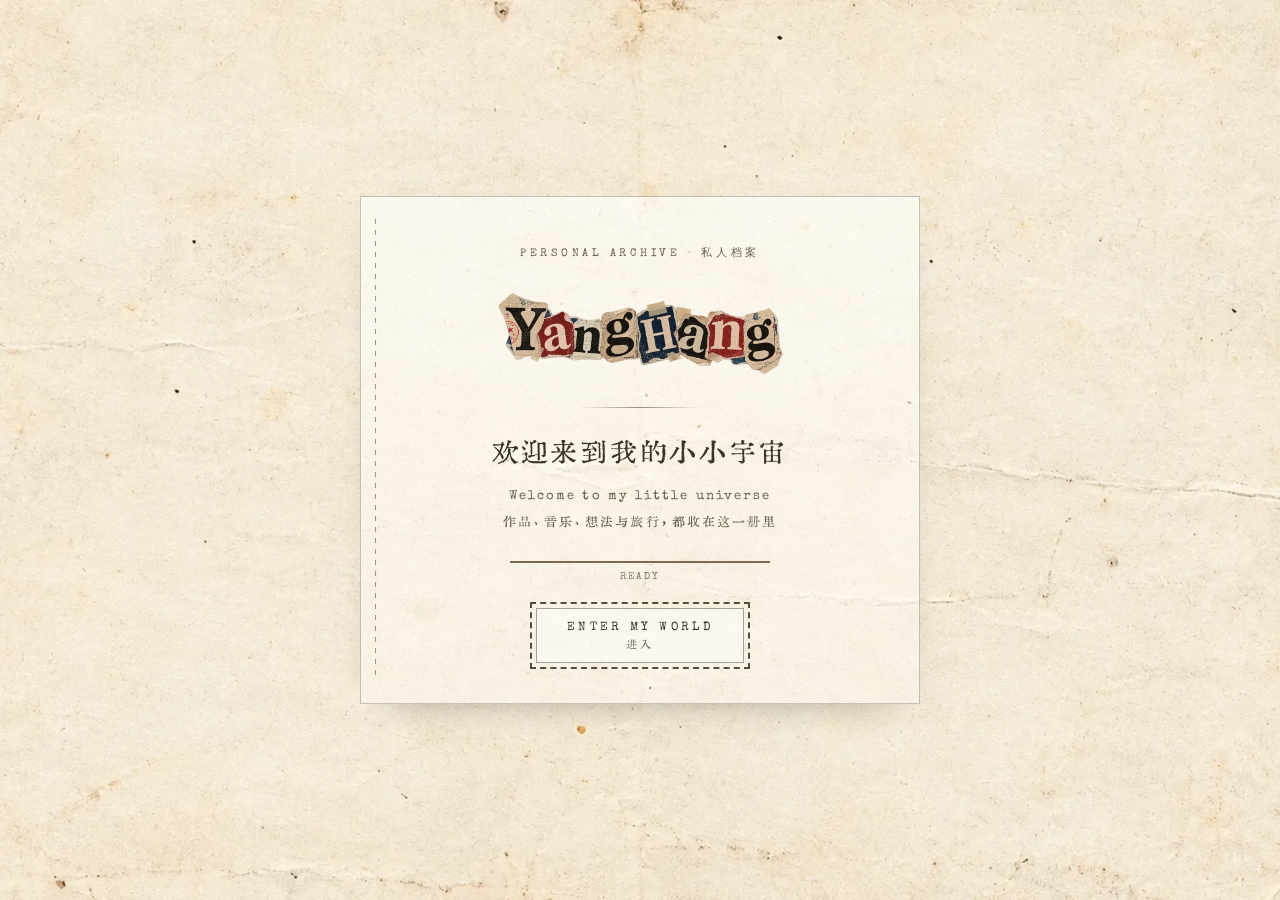
<file: index.html>
<!doctype html>
<html lang="zh-CN">
<head>
  <meta charset="utf-8">
  <meta name="viewport" content="width=device-width, initial-scale=1">
  <meta name="theme-color" content="#eee5d2">
  <meta name="description" content="YangHang 的个人档案：作品、音乐、想法与旅行。">
  <title>YangHang — My Little Universe</title>
  <link rel="preload" href="assets/SpecialElite-Regular.ttf" as="font" type="font/ttf" crossorigin>
  <link rel="preload" href="assets/HuiwenMincho-Regular.min.woff2" as="font" type="font/woff2" crossorigin>
  <link rel="stylesheet" href="style.css">
  <!-- 开屏：样式与脚本都内联在这里，和首屏同时出现。
       做成外部文件（尤其是 defer 脚本）会排在字体 preload 后面，
       慢速网络下用户会先看到首页、再被盖一层，那就是闪一下。 -->
  <style>
/* 开屏：一本摊开的私人收藏册 / 旅行手记的扉页。
 * 只复用站点已有素材（paper.webp、logo.webp）与已有字体，不引入新字体/视频/GIF。
 * 这段样式会内联进 index.html 的 <head>：开屏必须和首屏同时出现，
 * 不能等任何外部文件，否则用户会先看到首页、再被盖上一层，那是闪一下。
 */
.splash {
  position: fixed;
  inset: 0;
  /* 200：压住 .skip-link(100) 与 .quick-nav(50)。开屏是这一层里最上面的。 */
  z-index: 200;
  display: flex;
  align-items: center;
  justify-content: center;
  /* --paper 由 style.css 定义；这段样式比 style.css 先落地，所以带字面回退值，
     避免样式表还没到的那一瞬开屏是透明的。 */
  background: var(--paper, #eee5d2) url("assets/paper.webp") center/cover no-repeat;
  color: #3a332a;
  font-family: "Huiwen Mincho", "Songti SC", serif;
  text-align: center;
  padding: 24px;
}
.splash[hidden] { display: none; }

.splash-card {
  position: relative;
  max-width: 560px;
  width: 100%;
  padding: 48px 40px 40px;
  /* 扉页纸感：内描边 + 极轻投影，不改变站点任何既有视觉 */
  border: 1px solid rgba(58, 51, 42, .28);
  box-shadow: 0 1px 0 rgba(255, 255, 255, .5) inset, 0 18px 40px -28px rgba(58, 51, 42, .55);
  background: linear-gradient(180deg, rgba(255, 253, 247, .72), rgba(255, 253, 247, .38));
}
/* 装订线：左侧一道，暗示手记装订 */
.splash-card::before {
  content: "";
  position: absolute;
  left: 14px; top: 22px; bottom: 22px;
  width: 1px;
  background: repeating-linear-gradient(180deg, rgba(58,51,42,.5) 0 5px, transparent 5px 11px);
}

.splash-kicker {
  margin: 0 0 18px;
  font-family: "Special Elite", "Courier New", monospace;
  font-size: 11px;
  letter-spacing: .34em;
  text-transform: uppercase;
  color: #6b6152;
}
/* logo 走 <picture>（avif 优先、webp 兜底）。style.css 里有全局 picture{display:contents}，
   这里用更具体的选择器把它改回块级，img 的 margin:0 auto 才有东西可居中。 */
.splash picture { display: block; }
.splash-logo {
  display: block;
  width: min(300px, 62vw);
  /* 显式高宽比：图片到位前就占好位置，开屏自身不引入布局抖动 */
  aspect-ratio: 980 / 356;
  height: auto;
  margin: 0 auto 6px;
}
.splash-rule {
  width: 120px; height: 1px;
  margin: 20px auto 22px;
  background: linear-gradient(90deg, transparent, rgba(58,51,42,.55), transparent);
}
.splash-title {
  margin: 0 0 10px;
  font-size: clamp(20px, 4.4vw, 27px);
  font-weight: 400;
  letter-spacing: .1em;
  line-height: 1.6;
  min-height: 1.6em;
  text-wrap: balance;
}
.splash-sub {
  margin: 0 0 26px;
  font-size: 13px;
  letter-spacing: .16em;
  color: #6b6152;
  line-height: 1.9;
  min-height: 3.8em;
}
.splash-sub em { font-style: normal; font-family: "Special Elite", monospace; }
/* 中文那一行单独成块，才轮得到 balance 去均衡两行。
   挂在 <p> 上没用：<br> 是硬断行，balance 只会在最后一段里空出孤字。 */
.splash-sub-zh {
  display: block;
  text-wrap: balance;
}

/* 进度：一道细线 + 一行小字，不抢视线。它是提示，不是闸门。 */
.splash-progress {
  margin: 0 auto 22px;
  width: min(260px, 70vw);
}
.splash-track {
  height: 2px;
  background: rgba(58, 51, 42, .16);
  overflow: hidden;
}
.splash-fill {
  height: 100%;
  width: 0%;
  background: #7a6a4f;
  transition: width .25s ease-out;
}
.splash-status {
  margin: 9px 0 0;
  font-family: "Special Elite", monospace;
  font-size: 10px;
  letter-spacing: .22em;
  color: #857a68;
  text-transform: uppercase;
  min-height: 14px;
}

/* 窄屏防抖：webfont 到位前后，副标题会从 4 行变 3 行（回退字体更宽），
   卡片高度随之变化 26px，居中的卡片整体下移 13px → CLS 0.032。
   两个 min-height 把"换行数变化"从布局里摘出去。 */
@media (max-width: 560px) {
  .splash-title { min-height: 3.2em; }
  .splash-sub { min-height: 8em; }
}

/* 进入按钮：出现即可点，没有 disabled 这回事。
   未就绪时点它，它会变成 Loading... 并自己走完，不需要点第二次。 */
.splash-enter {
  appearance: none;
  border: 1px solid rgba(58, 51, 42, .45);
  background: rgba(255, 253, 247, .55);
  color: #3a332a;
  font-family: "Special Elite", "Courier New", monospace;
  font-size: 12px;
  letter-spacing: .28em;
  text-transform: uppercase;
  padding: 13px 26px 12px;
  min-width: 208px;
  cursor: pointer;
  transition: background .18s ease, color .18s ease, border-color .18s ease, transform .18s ease;
}
/* 键盘聚焦沿用站点既有的虚线描边（.satellite:focus-visible 那套），
   不把按钮整个反色——反色留给 hover，两者才分得清。
   按钮一出现就 focus()，若用反色做焦点态，首屏永远是深色块。 */
.splash-enter:hover {
  background: #3a332a;
  color: #f3ecdd;
  border-color: #3a332a;
}
.splash-enter:focus-visible {
  outline: 2px dashed #554c3e;
  outline-offset: 4px;
}
.splash-enter:active { transform: translateY(1px); }
.splash-enter .zh {
  display: block;
  margin-top: 5px;
  font-family: "Huiwen Mincho", serif;
  font-size: 11px;
  letter-spacing: .3em;
  opacity: .75;
}
/* 等待态：位置、尺寸都不动，只换字，避免按钮跳动。
   这里必须把 hover / focus-visible 一起按住，否则「等的时候」按钮还在反色。
   边框改成透明而不是虚线：焦点环本身就是一圈虚线，两个虚线框叠在一起太吵。
   所以等待态看起来是「一圈虚线里一个空框」——still waiting，但只有一个框。 */
.splash-enter.is-loading,
.splash-enter.is-loading:hover,
.splash-enter.is-loading:focus-visible {
  cursor: progress;
  background: rgba(255, 253, 247, .35);
  color: #3a332a;
  border-color: transparent;
  outline-offset: 4px;
}

/* 退出：整页淡出 + 极轻微后退，不逐张贴纸弹出。
   注意退场不占等待时间：leave() 在动画开始前就已经撤掉命中区域、解开滚动、
   把焦点交回页面，首页在动画第一帧就是可用的。 */
.splash.is-leaving { animation: splash-out .38s cubic-bezier(.4, 0, .2, 1) both; pointer-events: none; }
@keyframes splash-out {
  to { opacity: 0; transform: scale(1.015); }
}
/* 入场只让卡片位移，不改整层的透明度：整层从第一帧就是不透明的纸面，
   否则用户会先看到首页、再被盖上一层，那就是闪一下。 */
.splash.is-entering .splash-card { animation: splash-card-in .45s cubic-bezier(.4, 0, .2, 1) both; }
@keyframes splash-card-in {
  from { transform: translateY(8px); }
  to   { transform: none; }
}

@media (prefers-reduced-motion: reduce) {
  .splash, .splash.is-leaving, .splash-card { animation: none !important; }
  .splash-fill { transition: none; }
  .splash-enter { transition: none; }
}
  </style>
  <script>
/* 开屏逻辑。内联在 <head> 里，和首屏同时出现。
 *
 * 三条规则：
 *   1. ENTER 从出现的第一刻就可点。没有 disabled、没有"全部下完才解锁"。
 *   2. 点了但还没就绪 → 原按钮变成 Loading...，继续加载，就绪后自动进入，不需要点第二次。
 *   3. 资源失败会重试；重试仍失败就算这个任务结束（降级进入），永远不把人卡住。
 *
 * 就绪 = 首页那 13 张图解码完成 + 纸纹 + 首页真正用到的 2 个字体 + 交互脚本跑起来。
 * 首页可见文字只用到 "Special Elite" 与 "Huiwen Mincho"，另外四个 latin 字体是内页
 * 文字触发的，不该拖住进入。
 *
 * 计时用绝对时间线标记，不和外部的 FCP/LCP 混为一谈：
 *   splash_mounted   开屏真正上屏
 *   ready_at         资源就绪（不论用户点没点）
 *   enter_click      用户点 ENTER
 *   enter_done       开屏移除、首页可交互
 *   enter_wait_ms    enter_done - enter_click，这才是"点完等了多久"
 */
(() => {
  'use strict';

  const root = document.documentElement;
  const media = matchMedia('(prefers-reduced-motion: reduce)');
  const SESSION_KEY = 'portfolio-splash-seen';

  try {
    if (sessionStorage.getItem(SESSION_KEY)) return;   // 同一会话不拦第二遍
  } catch (e) { /* 隐私模式会抛错，照常显示 */ }

  const t0 = performance.now();
  const marks = {};

  const P0_FONTS = [
    { spec: '400 16px "Special Elite"', sample: 'Enter my world' },
    { spec: '400 16px "Huiwen Mincho"', sample: '欢迎来到我的小小宇宙' }
  ];
  const MAX_RETRY = 3;
  const DELAY = [500, 1500, 3500];
  const TASK_TIMEOUT = 20000;        // 单个任务最长等待，超了算失败，绝不无限期挂着
  const BROKEN_GRACE = 6500;         // 已报错的图：等 assets.js 走完 500/1500/3500 三次重试再放弃

  const state = new Map();
  const missing = [];                // 就绪时仍为 failed 的任务 id
  let ready = false, clicked = false, waited = false, done = false;
  let imagesQueued = false;          // 首页图片的任务要等 DOM 出来才登记得出来
  let splash = null, btn = null, label = null, sub = null, fill = null, status = null;
  let prevOverflow = '';

  // 先把已知任务落地，再去加载。否则第一帧 render() 时 state 是空的，
  // 总数为 0 会被当成 100%——开屏一出现就写着「100%」却还要等好几秒。
  // 图片任务不在这里登记：要等 body 解析完才知道首页到底是哪几张 <img>。
  state.set('paper', 'pending');
  P0_FONTS.forEach((f, i) => state.set('font:' + i, 'pending'));
  state.set('css', 'pending');
  state.set('dom', 'pending');

  function settle(id, result) {
    if (state.get(id) !== 'pending') return;      // 只认第一次结论
    state.set(id, result);
    render();
  }

  // 就绪里有多少是"没拿到"的。AVIF 失败会由 assets.js 退到 WebP，所以正常情况下
  // 这里应该是 0；它非 0 就意味着真的有图没到位，状态行不能只写 READY。
  function failedIds() {
    const out = [];
    for (const [id, v] of state) if (v === 'failed') out.push(id);
    return out;
  }

  function render() {
    const total = state.size;
    let settled = 0;
    for (const v of state.values()) if (v !== 'pending') settled += 1;
    const pct = total ? Math.round(settled / total * 100) : 0;
    if (fill) fill.style.width = pct + '%';
    if (status && !done) {
      if (!ready) status.textContent = 'BINDING THE ARCHIVE ' + pct + '%';
      else if (missing.length) status.textContent = 'READY · ' + missing.length + ' MISSING';
      else status.textContent = 'READY';
    }
    // imagesQueued 这个闸门不能省：DOMContentLoaded 一到，dom/css/paper 可能已经齐了，
    // 此时图片任务还没登记，settled>=total 会被当成"全好了"而提前放人进去。
    if (total && settled >= total && !ready && imagesQueued) {
      ready = true;
      marks.ready_at = +performance.now().toFixed(1);
      const failed = failedIds();
      missing.length = 0;
      missing.push(...failed);
      marks.missing = failed.length;
      marks.missing_ids = failed;
      render();                                    // 补一次，把状态行写成 READY / N MISSING
      if (clicked) leave();                        // 已经点过，就地进入
    }
  }

  function withDeadline(id, factory) {
    return Promise.race([
      factory(),
      new Promise(resolve => setTimeout(() => resolve('__timeout__'), TASK_TIMEOUT))
    ]).then(
      // 只有真拿到才算 ok。'failed' 是任务自己给出的结论（图重试用尽、字体放弃），
      // 不能因为"不是超时"就当成成功——那会让开屏在缺图时写 READY。
      v => settle(id, v === '__timeout__' || v === 'failed' ? 'failed' : 'ok'),
      () => settle(id, 'failed')          // 重试用尽：算这个任务结束，不放任 unhandledrejection
    );
  }

  function loadImage(url) {
    return new Promise((resolve, reject) => {
      const im = new Image();
      im.decoding = 'async';
      let attempt = 0;
      const ok = () => (im.decode ? im.decode().then(() => resolve('ok'), () => resolve('ok')) : resolve('ok'));
      im.onload = ok;
      im.onerror = () => {
        if (attempt >= MAX_RETRY) { reject(new Error(url)); return; }
        attempt += 1;
        const busted = url + (url.includes('?') ? '&' : '?') + 'r=' + attempt;
        setTimeout(() => { im.removeAttribute('src'); im.src = busted; }, DELAY[attempt - 1]);
      };
      im.src = url;
    });
  }

  // 首页那 13 张图不由开屏去请求，只监听页面上真实存在的那几个 <img>。
  // 理由不是省事，是优先级：自己 new Image() 会把 13 个低优先级请求提前到解析阶段，
  // 和 assets.js / app.js / tiered.js 抢那 6 条连接——实测 1.5 Mbps 下把六个 defer
  // 脚本挤到 8.2s 才回来，整页可交互被拖慢 7 秒；而浏览器的低优先级图片延迟策略
  // 本来就会把图片排到首屏关键资源之后。等元素，反而更快，而且等的一定是用户看到的那张。
  function waitImageEl(img) {
    return new Promise(resolve => {
      let settled = false;
      const done = v => { if (settled) return; settled = true; resolve(v); };
      const loaded = () => {
        if (!img.complete || !img.naturalWidth) return;
        (img.decode ? img.decode() : Promise.resolve()).then(() => done('ok'), () => done('ok'));
      };
      if (img.complete && img.naturalWidth) { loaded(); return; }
      img.addEventListener('load', loaded);
      img.addEventListener('error', () => {
        // assets.js 会带着 cache-busting 重试（500/1500/3500ms）；它放弃之后我们也放弃。
        setTimeout(() => done(img.naturalWidth ? 'ok' : 'failed'), BROKEN_GRACE);
      }, { once: true });
    });
  }

  // 字体用 document.fonts.load 而不是 fetch：fetch 在响应头到达时就 resolve，
  // 不透明响应会让"字体已就绪"变成假象。load() 等的是真正可用。
  function loadFont(spec, sample) {
    if (!document.fonts) return Promise.resolve('ok');
    let attempt = 0;
    const loop = () => document.fonts.load(spec, sample).then(
      faces => (faces && faces.length ? 'ok' : null),
      () => null
    ).then(res => {
      if (res !== null) return res;
      if (attempt >= MAX_RETRY) return 'skip';
      attempt += 1;
      return new Promise(r => setTimeout(r, DELAY[Math.min(attempt, DELAY.length) - 1])).then(loop);
    });
    return loop();
  }

  function leave() {
    if (done || !splash) return;
    done = true;
    marks.enter_done = +performance.now().toFixed(1);
    marks.enter_wait_ms = clicked ? +(marks.enter_done - marks.enter_click).toFixed(1) : null;
    marks.waited_in_loading = !!waited;
    try { sessionStorage.setItem(SESSION_KEY, '1'); } catch (e) {}

    // 立刻交还交互权：开屏只是"盖着"，不是"挡着"。
    // 撤掉命中区域、解开 body 滚动、把焦点交回页面——首页在这一刻就是可用的，
    // 不等退场动画。动画只是视觉上的收尾，不占任何等待时间。
    splash.style.pointerEvents = 'none';
    document.body.style.overflow = prevOverflow;
    root.dataset.splashDone = '1';
    const page = document.getElementById('page-content');
    if (page) { try { page.focus({ preventScroll: true }); } catch (e) {} }

    const finish = () => {
      if (splash && splash.parentNode) splash.remove();
      marks.splash_removed = +performance.now().toFixed(1);
      try { delete window.__splashEnter; } catch (e) { window.__splashEnter = undefined; }
    };
    // 用户已经等过的（点 ENTER 时才显示 Loading 的那一类），就不要再补一段退场动画：
    // 那等于为了动画再多等半秒。只有「点了就能走」的正常情况才播。
    if (media.matches || waited) { finish(); return; }
    splash.classList.remove('is-entering');
    splash.classList.add('is-leaving');
    splash.addEventListener('animationend', finish, { once: true });
    setTimeout(finish, 700);           // 动画事件万一没触发也要收尾
  }

  // 这段脚本在 <head> 里，执行时 body 还不存在（存在也是空的），所以挂载要等 body 落地；
  // 预载则立刻开始，不等 DOM。
  function whenBody(fn) {
    if (document.body) { fn(); return; }
    if (!('MutationObserver' in window)) {
      document.addEventListener('DOMContentLoaded', fn, { once: true });
      return;
    }
    const mo = new MutationObserver(() => {
      if (document.body) { mo.disconnect(); fn(); }
    });
    mo.observe(document.documentElement, { childList: true });
  }

  function mount() {
    if (done) return;
    splash = document.createElement('div');
    splash.className = 'splash is-entering';
    splash.setAttribute('role', 'dialog');
    splash.setAttribute('aria-modal', 'true');
    splash.setAttribute('aria-label', '进入 YangHang 的小小宇宙');
    splash.innerHTML =
      '<div class="splash-card">' +
        '<p class="splash-kicker">Personal Archive · 私人档案</p>' +
        '<picture><source srcset="assets/logo.avif" type="image/avif">' +
          '<img class="splash-logo" src="assets/logo.webp" alt="YangHang" draggable="false"></picture>' +
        '<div class="splash-rule" aria-hidden="true"></div>' +
        '<h1 class="splash-title">欢迎来到我的小小宇宙</h1>' +
        '<p class="splash-sub"><em>Welcome to my little universe</em>' +
          '<span class="splash-sub-zh">作品、音乐、想法与旅行，都收在这一册里</span></p>' +
        '<div class="splash-progress" aria-hidden="true">' +
          '<div class="splash-track"><div class="splash-fill"></div></div>' +
          '<p class="splash-status" aria-live="polite">BINDING THE ARCHIVE 0%</p>' +
        '</div>' +
        '<button class="splash-enter" type="button"><span class="en">Enter my world</span><span class="zh">进入</span></button>' +
      '</div>';
    document.body.appendChild(splash);

    fill = splash.querySelector('.splash-fill');
    status = splash.querySelector('.splash-status');
    btn = splash.querySelector('.splash-enter');
    label = btn.querySelector('.en');
    sub = btn.querySelector('.zh');
    marks.splash_mounted = +performance.now().toFixed(1);

    prevOverflow = document.body.style.overflow;
    document.body.style.overflow = 'hidden';

    btn.addEventListener('click', () => {
      if (done || clicked) return;
      clicked = true;
      marks.enter_click = +performance.now().toFixed(1);
      if (ready) { leave(); return; }             // 就绪：立刻走，不等动画
      // 还没就绪：按钮原地换成 Loading...，位置和尺寸都不动，继续加载，
      // 就绪后 render() 会自己调 leave()，不需要第二下点击。
      waited = true;
      btn.classList.add('is-loading');
      btn.setAttribute('aria-busy', 'true');
      label.textContent = 'Loading...';
      sub.textContent = '装订中';
    });

    // 开屏里只有这一个可聚焦元素，Tab 不该跑到被盖住的导航上去。
    splash.addEventListener('keydown', e => {
      if (e.key !== 'Tab') return;
      e.preventDefault();
      if (btn) btn.focus({ preventScroll: true });
    });

    btn.focus({ preventScroll: true });
    render();
  }

  if (document.body) mount(); else whenBody(mount);

  // ---- 预载 ----
  // 不判断浏览器支不支持 AVIF：图片是由 <picture> 在页面上自己选的格式，
  // 这里只认最终落到 <img> 里的那张，连格式都不用知道。
  function startLoading() {
    // 首页的 <img>：DOM 解析完才存在，所以登记任务放在这里。
    const imgs = [...document.querySelectorAll('#home img')];
    imagesQueued = true;
    imgs.forEach((img, i) => {
      const id = 'img:' + i;
      state.set(id, 'pending');
      withDeadline(id, () => waitImageEl(img));
    });
    withDeadline('paper', () => loadImage('assets/paper.webp'));
    // 样式表也算 P0：开屏自己带内联样式，但底下的首页要靠 style.css。
    // 少了这一项，页脚会在样式表还没解析完时就被揭开，那就是一版裸 HTML。
    withDeadline('css', () => new Promise(resolve => {
      const release = () => resolve('ok');
      const link = document.querySelector('link[rel="stylesheet"]');
      if (!link || link.sheet) { resolve('ok'); return; }   // 已经解析完了
      link.addEventListener('load', release, { once: true });
      link.addEventListener('error', release, { once: true }); // 样式挂了也别把门锁死
    }));
    P0_FONTS.forEach((f, i) => {
      withDeadline('font:' + i, () => loadFont(f.spec, f.sample));
    });
    render();
  }

  // 等 DOM 落地再登记图片任务：那一刻才知道首页是哪 13 张。
  if (document.readyState === 'loading') {
    document.addEventListener('DOMContentLoaded', startLoading, { once: true });
    document.addEventListener('DOMContentLoaded', () => settle('dom', 'ok'), { once: true });
  } else {
    startLoading();
    settle('dom', 'ok');
  }

  // 给回归/测量脚本用：不必等网络也能收掉开屏
  window.__splashEnter = () => { if (btn && !clicked) btn.click(); };
  window.__splashMarks = marks;
})();
  </script>
  <script src="assets.js" defer></script>
  <script src="app.js" defer></script>
  <script src="music.js" defer></script>
  <script src="reader.js" defer></script>
  <script src="tiered.js" defer></script>
</head>
<body>
  <div class="paper" aria-hidden="true"></div>
  <a class="skip-link" href="#page-content">跳到主要内容</a>
  <nav class="quick-nav" aria-label="栏目快捷导航">
    <a href="#about" data-route="about">ABOUT ME</a>
    <a href="#works" data-route="works">WORKS</a>
    <a href="#music" data-route="music">MUSIC</a>
    <a href="#thoughts" data-route="thoughts">THOUGHTS</a>
    <a href="#travel" data-route="travel">TRAVEL</a>
  </nav>
  <!-- 栏目编号 01—05 一律按顶部导航从左到右的顺序：about 01 / works 02 / music 03 / thoughts 04 / travel 05。
       首页贴纸的档案纸签与各栏目页眉的 “NN / PERSONAL ARCHIVE” 必须同时改，别只改一处。 -->
  <main id="page-content" class="pages" tabindex="-1">
    <section class="page home-page is-active" id="home" aria-label="YangHang 的小小宇宙">
      <h1 class="sr-only" tabindex="-1">YangHang — Welcome to my little universe</h1>
      <div class="artboard">
        <div class="scene" aria-label="复古航天档案拼贴">
          <div class="engineering asset" data-node="7:11"><picture><source srcset="assets/engineering.avif" type="image/avif"><img src="assets/engineering.webp" alt="" draggable="false"></picture></div>
          <div class="photo-back asset" data-node="6:9"><picture><source srcset="assets/photo-back.avif" type="image/avif"><img src="assets/photo-back.webp" alt="" draggable="false"></picture></div>
          <picture><source srcset="assets/photo-front.avif" type="image/avif"><img class="photo-front asset" data-node="7:13" src="assets/photo-front.webp" alt="" draggable="false"></picture>
          <div class="orbit-half orbit-rear" aria-hidden="true">
            <div class="arc-a"><picture><source srcset="assets/orbit-a.avif" type="image/avif"><img class="orbit-a asset" data-node="7:12" src="assets/orbit-a.webp" alt="" draggable="false"></picture></div>
            <div class="arc-b"><div class="orbit-b asset" data-node="11:19"><picture><source srcset="assets/orbit-b.avif" type="image/avif"><img src="assets/orbit-b.webp" alt="" draggable="false"></picture></div></div>
          </div>
          <picture><source srcset="assets/astronaut.avif" type="image/avif"><img class="astronaut asset" data-node="6:4" src="assets/astronaut.webp" alt="黑白撕纸宇航员" draggable="false"></picture>
          <div class="orbit-half orbit-front" aria-hidden="true">
            <div class="arc-a"><picture><source srcset="assets/orbit-a.avif" type="image/avif"><img class="orbit-a asset" src="assets/orbit-a.webp" alt="" draggable="false"></picture></div>
            <div class="arc-b"><div class="orbit-b asset"><picture><source srcset="assets/orbit-b.avif" type="image/avif"><img src="assets/orbit-b.webp" alt="" draggable="false"></picture></div></div>
          </div>
          <div class="satellites">
            <a class="satellite satellite-works" href="#works" data-route="works" data-satellite="works" aria-label="Selected Works / 作品集">
              <span class="sticker"><picture><source srcset="assets/mac.avif" type="image/avif"><img data-node="9:15" src="assets/mac.webp" alt="复古 Mac 电脑贴纸" draggable="false"></picture></span>
              <span class="archive-label"><span>02 / SELECTED WORKS</span><small>作品集</small></span>
            </a>
            <a class="satellite satellite-music" href="#music" data-route="music" data-satellite="music" aria-label="Music Archive / 音乐档案">
              <span class="sticker"><picture><source srcset="assets/radio.avif" type="image/avif"><img data-node="9:16" src="assets/radio.webp" alt="复古收音机贴纸" draggable="false"></picture></span>
              <span class="archive-label"><span>03 / MUSIC ARCHIVE</span><small>音乐档案</small></span>
            </a>
            <a class="satellite satellite-about" href="#about" data-route="about" data-satellite="about" aria-label="About Me / 关于我">
              <span class="sticker"><picture><source srcset="assets/id.avif" type="image/avif"><img data-node="9:18" src="assets/id.webp" alt="旧证件卡贴纸" draggable="false"></picture></span>
              <span class="archive-label"><span>01 / ABOUT ME</span><small>关于我</small></span>
            </a>
            <a class="satellite satellite-thoughts" href="#thoughts" data-route="thoughts" data-satellite="thoughts" aria-label="Thoughts / 思考手记">
              <span class="sticker"><picture><source srcset="assets/bulb.avif" type="image/avif"><img data-node="9:17" src="assets/bulb.webp" alt="灯泡贴纸" draggable="false"></picture></span>
              <span class="archive-label"><span>04 / THOUGHTS</span><small>思考手记</small></span>
            </a>
            <a class="satellite satellite-travel" href="#travel" data-route="travel" data-satellite="travel" aria-label="Travel Log / 旅行日志">
              <span class="sticker plane-sticker"><picture><source srcset="assets/plane.avif" type="image/avif"><img data-node="7:14" src="assets/plane.webp" alt="飞机贴纸" draggable="false"></picture></span>
              <span class="archive-label"><span>05 / TRAVEL LOG</span><small>旅行日志</small></span>
            </a>
          </div>
        </div>
        <picture><source srcset="assets/welcome.avif" type="image/avif"><img class="welcome asset" data-node="14:20" src="assets/welcome.webp" alt="Welcome to my little universe" draggable="false"></picture>
        <picture><source srcset="assets/logo.avif" type="image/avif"><img class="wordmark asset" data-node="15:21" src="assets/logo.webp" alt="YangHang" draggable="false"></picture>
      </div>
      <p class="site-copyright">© 2026 YangHang / Bryce</p>
    </section>

    <section class="page inner-page" id="works" aria-labelledby="works-title" aria-hidden="true" inert>
      <div class="folio works-folio">
        <a href="#home" data-route="home" class="back-link">← BACK HOME <span>返回首页</span></a>
        <header class="folio-heading"><p class="archive-number">02 / PERSONAL ARCHIVE</p><h1 id="works-title" tabindex="-1">Selected Works</h1><p class="sub-en">From <span class="sub-emoji">💡</span> to Reality</p></header>
        <div class="work-list">
          <article class="work-card">
            <div class="card-top"><span class="work-index">01</span><span class="category">AI &amp; REASONING</span></div>
            <h2><a class="card-link" href="https://truth-detective-07655.app.workbuddy.host/" target="_blank" rel="noopener noreferrer"><span class="work-title work-title--truth">Truth Detective</span><span class="work-emoji" aria-hidden="true">🔍</span><span class="sr-only">（在新窗口打开）</span></a></h2>
            <p class="card-desc">围绕证据与信息判断展开的 AI 辅助推理游戏。</p>
            <span class="card-cta" aria-hidden="true">TRY IT ↗</span>
          </article>
          <article class="work-card">
            <div class="card-top"><span class="work-index">02</span><span class="category">MATHEMATICS &amp; LEARNING</span></div>
            <h2><a class="card-link" href="https://calcdaily.cn/" target="_blank" rel="noopener noreferrer"><span class="work-title work-title--calcdaily">CalcDaily</span><span class="work-emoji" aria-hidden="true">📝</span><span class="sr-only">（在新窗口打开）</span></a></h2>
            <p class="card-desc">面向考研高等数学的练习工具，支持知识点练习与错题复习。</p>
            <span class="card-cta" aria-hidden="true">TRY IT ↗</span>
          </article>
          <article class="work-card">
            <div class="card-top"><span class="work-index">03</span><span class="category">STUDENT VOICES</span></div>
            <h2><a class="card-link" href="https://campus-pulse.app.workbuddy.host/" target="_blank" rel="noopener noreferrer"><span class="work-title work-title--campus">Campus Pulse</span><span class="work-emoji" aria-hidden="true">📮</span><span class="sr-only">（在新窗口打开）</span></a></h2>
            <p class="card-desc">整理与聚合校园反馈的研究原型。公开演示使用模拟数据。</p>
            <span class="card-cta" aria-hidden="true">TRY IT ↗</span>
          </article>
          <article class="work-card">
            <div class="card-top"><span class="work-index">04</span><span class="category">FINANCIAL MODELLING</span></div>
            <h2><a class="card-link" href="https://finmodel-lab.app.workbuddy.host/?sharecode=PLWKCGJYNW" target="_blank" rel="noopener noreferrer"><span class="work-title work-title--finmodel">FinModel Lab</span><span class="work-emoji" aria-hidden="true">📈</span><span class="sr-only">（在新窗口打开）</span></a></h2>
            <p class="card-desc">通过交互图表、参数调整与 R 代码学习金融建模。</p>
            <span class="card-cta" aria-hidden="true">TRY IT ↗</span>
          </article>
        </div>
        <footer class="folio-footer"><span>YANGHANG / SELECTED WORKS</span><span class="footer-copy">© 2026 YangHang / Bryce</span><span>01—04</span></footer>
      </div>
    </section>

    <section class="page inner-page" id="music" aria-labelledby="music-title" aria-hidden="true" inert>
      <div class="folio music-folio">
        <a href="#home" data-route="home" class="back-link">← BACK HOME <span>返回首页</span></a>
        <header class="folio-heading"><p class="archive-number">03 / PERSONAL ARCHIVE</p><h1 id="music-title" tabindex="-1">Music Archive</h1><p>Into Pop、Rock、Electronic、Hiphop、Jazz...</p></header>
        <div class="music-spread">
          <section class="music-collection music-favorites" aria-labelledby="favorites-title">
            <header class="collection-heading"><h2 id="favorites-title">Favo 12</h2><p>Twelve albums I keep coming back to.</p></header>
            <ul class="album-grid favorites-grid" id="favorite-albums" aria-label="Favo 12 专辑封面占位，编号不代表排名"></ul>
          </section>
          <div class="music-floaters" aria-hidden="true">
            <img data-src="assets/music-note-a.webp" data-avif="assets/music-note-a.avif" alt="" width="165" height="260" loading="lazy" decoding="async">
            <img data-src="assets/music-note-b.webp" data-avif="assets/music-note-b.avif" alt="" width="180" height="260" loading="lazy" decoding="async">
            <img data-src="assets/music-note-pair.webp" data-avif="assets/music-note-pair.avif" alt="" width="243" height="260" loading="lazy" decoding="async">
            <img data-src="assets/music-gramophone.webp" data-avif="assets/music-gramophone.avif" alt="" width="218" height="260" loading="lazy" decoding="async">
          </div>
          <section class="music-collection music-repeat" aria-labelledby="repeat-title">
            <header class="collection-heading"><h2 id="repeat-title">Lately, on repeat.</h2><p>What I've been listening to lately.</p></header>
            <ul class="album-grid repeat-grid" id="repeat-albums" aria-label="近期循环收听的四张专辑"></ul>
            <p class="music-updated">LAST UPDATED <span>2026.10.23</span></p>
          </section>
        </div>
        <footer class="folio-footer"><span>YANGHANG / MUSIC ARCHIVE</span><span class="footer-copy">© 2026 YangHang / Bryce</span><span>PERSONAL SELECTION</span></footer>
      </div>
    </section>

    <section class="page inner-page" id="about" aria-labelledby="about-title" aria-hidden="true" inert>
      <div class="folio">
        <a href="#home" data-route="home" class="back-link">← BACK HOME <span>返回首页</span></a>
        <header class="folio-heading"><p class="archive-number">01 / PERSONAL ARCHIVE</p><h1 id="about-title" tabindex="-1">About Me</h1><p>杨航 / YangHang</p></header>
        <div class="empty-entry about-entry"><p class="category">A NOTE FROM SHANGHAI</p><h2>你好，我是杨航。</h2><p>欢迎你来了解关于我。平时特别喜欢听音乐和研究音乐，如果你想了解我的音乐偏好和理解，可以点进 <a href="#music" data-route="music" class="inline-link">Music 专栏</a>。</p><p>同时也很喜欢看书，正不断拓宽自己的阅读面；喜欢讨论社会学问题，会思考关于性别与身体、人际间关系、权力与制度、技术与人等话题。</p><p>我也会在平时做一做自己的小工具和小网站，通过作品与世界和人建立更深的联系，去影响他人和社会。</p><div class="field-tags"><p class="tag-item"><img class="tag-label" data-src="assets/label-mbti.webp" data-avif="assets/label-mbti.avif" alt="MBTI" width="320" height="146" loading="lazy" decoding="async"><span class="tag-value">ENFJ 主人公</span></p><p class="tag-item"><img class="tag-label" data-src="assets/label-email.webp" data-avif="assets/label-email.avif" alt="EMAIL" width="320" height="173" loading="lazy" decoding="async"><span class="tag-value">17375051324@163.com</span></p><p class="tag-item"><img class="tag-label" data-src="assets/label-github.webp" data-avif="assets/label-github.avif" alt="GITHUB" width="320" height="157" loading="lazy" decoding="async"><span class="tag-value">github.com/yanghang-bcz</span></p><p class="tag-item"><img class="tag-label" data-src="assets/label-base.webp" data-avif="assets/label-base.avif" alt="BASE" width="320" height="155" loading="lazy" decoding="async"><span class="tag-value">Shanghai</span></p></div><div class="about-photos"><figure class="photo-print photo-print--base"><img data-src="assets/photo-bamboo.jpg" data-avif="assets/photo-bamboo.avif" alt="杨航在雨后的竹林小径上撑着透明伞站着" width="640" height="854" loading="lazy" decoding="async"></figure><figure class="photo-print photo-print--top"><img data-src="assets/photo-selfie.jpg" data-avif="assets/photo-selfie.avif" alt="杨航在绿植前的自拍，背后草地上站着一只白鹅" width="480" height="640" loading="lazy" decoding="async"></figure></div><a href="#works" data-route="works" class="text-link in-content">EXPLORE MY WORKS ↗ <span>看看作品</span></a></div>
        <footer class="folio-footer"><span>YANGHANG / ABOUT ME</span><span class="footer-copy">© 2026 YangHang / Bryce</span><span>SHANGHAI, CHINA</span></footer>
      </div>
    </section>

    <section class="page inner-page" id="thoughts" aria-labelledby="thoughts-title" aria-hidden="true" inert>
      <div class="folio">
        <a href="#home" data-route="home" class="back-link">← BACK HOME <span>返回首页</span></a>
        <header class="folio-heading"><p class="archive-number">04 / PERSONAL ARCHIVE</p><h1 id="thoughts-title" tabindex="-1">Thoughts</h1><p class="sub-en">Keep thinking...</p></header>
        <div class="thought-list">
          <article class="thought-card">
            <p class="thought-index">THOUGHTS / 001</p>
            <h2 class="thought-title"><button type="button" class="thought-open" data-reader-open="reader-001" aria-haspopup="dialog">母职</button></h2>
            <ul class="thought-tags"><li>母职</li><li>女性处境</li><li>精神健康</li><li>音乐与社会</li></ul>
            <div class="thought-foot"><span class="thought-source">PERSONAL THOUGHT / 001</span><span class="thought-arrow" aria-hidden="true">↗</span></div>
          </article>
        </div>
        <footer class="folio-footer"><span>YANGHANG / THOUGHTS</span><span class="footer-copy">© 2026 YangHang / Bryce</span><span>01 NOTE</span></footer>
      </div>
    </section>

    <section class="page inner-page" id="travel" aria-labelledby="travel-title" aria-hidden="true" inert>
      <div class="folio">
        <a href="#home" data-route="home" class="back-link">← BACK HOME <span>返回首页</span></a>
        <header class="folio-heading"><p class="archive-number">05 / PERSONAL ARCHIVE</p><h1 id="travel-title" tabindex="-1">Travel Log</h1><p>去体验不同地域的人和风景</p></header>
        <ul class="travel-gallery" aria-label="十四座城市的旅行照片">
          <li class="travel-photo" style="--photo-tilt:-2deg"><figure><img data-src="assets/travel/Beijing.jpg" data-avif="assets/travel/Beijing.avif" alt="Beijing 旅行照片" width="1100" height="825" loading="lazy" decoding="async"><figcaption>Beijing</figcaption></figure></li>
          <li class="travel-photo" style="--photo-tilt:1.5deg"><figure><img data-src="assets/travel/Changsha.jpg" data-avif="assets/travel/Changsha.avif" alt="Changsha 旅行照片" width="1100" height="825" loading="lazy" decoding="async"><figcaption>Changsha</figcaption></figure></li>
          <li class="travel-photo" style="--photo-tilt:-1.2deg"><figure><img data-src="assets/travel/Chengdu.jpg" data-avif="assets/travel/Chengdu.avif" alt="Chengdu 旅行照片" width="1100" height="825" loading="lazy" decoding="async"><figcaption>Chengdu</figcaption></figure></li>
          <li class="travel-photo" style="--photo-tilt:2deg"><figure><img data-src="assets/travel/Chongqing.jpg" data-avif="assets/travel/Chongqing.avif" alt="Chongqing 旅行照片" width="1100" height="825" loading="lazy" decoding="async"><figcaption>Chongqing</figcaption></figure></li>
          <li class="travel-photo" style="--photo-tilt:-1.6deg"><figure><img data-src="assets/travel/Guangzhou.jpg" data-avif="assets/travel/Guangzhou.avif" alt="Guangzhou 旅行照片" width="1100" height="825" loading="lazy" decoding="async"><figcaption>Guangzhou</figcaption></figure></li>
          <li class="travel-photo" style="--photo-tilt:1.2deg"><figure><img data-src="assets/travel/Guiyang.jpg" data-avif="assets/travel/Guiyang.avif" alt="Guiyang 旅行照片" width="1050" height="1400" loading="lazy" decoding="async"><figcaption>Guiyang</figcaption></figure></li>
          <li class="travel-photo" style="--photo-tilt:-1.8deg"><figure><img data-src="assets/travel/Hangzhou.jpg" data-avif="assets/travel/Hangzhou.avif" alt="Hangzhou 旅行照片" width="1079" height="1400" loading="lazy" decoding="async"><figcaption>Hangzhou</figcaption></figure></li>
          <li class="travel-photo" style="--photo-tilt:1.6deg"><figure><img data-src="assets/travel/Jiaxing.jpg" data-avif="assets/travel/Jiaxing.avif" alt="Jiaxing 旅行照片" width="1050" height="1400" loading="lazy" decoding="async"><figcaption>Jiaxing</figcaption></figure></li>
          <li class="travel-photo" style="--photo-tilt:-1.1deg"><figure><img data-src="assets/travel/Nanjing.jpg" data-avif="assets/travel/Nanjing.avif" alt="Nanjing 旅行照片" width="1050" height="1400" loading="lazy" decoding="async"><figcaption>Nanjing</figcaption></figure></li>
          <li class="travel-photo" style="--photo-tilt:1.8deg"><figure><img data-src="assets/travel/Qingdao.jpg" data-avif="assets/travel/Qingdao.avif" alt="Qingdao 旅行照片" width="1050" height="1400" loading="lazy" decoding="async"><figcaption>Qingdao</figcaption></figure></li>
          <li class="travel-photo" style="--photo-tilt:-1.5deg"><figure><img data-src="assets/travel/Shanghai.jpg" data-avif="assets/travel/Shanghai.avif" alt="Shanghai 旅行照片" width="1100" height="825" loading="lazy" decoding="async"><figcaption>Shanghai</figcaption></figure></li>
          <li class="travel-photo" style="--photo-tilt:1.1deg"><figure><img data-src="assets/travel/Suzhou.jpg" data-avif="assets/travel/Suzhou.avif" alt="Suzhou 旅行照片" width="1050" height="1400" loading="lazy" decoding="async"><figcaption>Suzhou</figcaption></figure></li>
          <li class="travel-photo" style="--photo-tilt:-1.9deg"><figure><img data-src="assets/travel/Tianjin.jpg" data-avif="assets/travel/Tianjin.avif" alt="Tianjin 旅行照片" width="1100" height="825" loading="lazy" decoding="async"><figcaption>Tianjin</figcaption></figure></li>
          <li class="travel-photo" style="--photo-tilt:1.4deg"><figure><img data-src="assets/travel/Wuhan.jpg" data-avif="assets/travel/Wuhan.avif" alt="Wuhan 旅行照片" width="975" height="1300" loading="lazy" decoding="async"><figcaption>Wuhan</figcaption></figure></li>
        </ul>
        <footer class="folio-footer"><span>YANGHANG / TRAVEL LOG</span><span class="footer-copy">© 2026 YangHang / Bryce</span><span>14 CITIES</span></footer>
      </div>
    </section>
  </main>
  <div class="reader" id="reader-001" role="dialog" aria-modal="true" aria-labelledby="reader-001-title" hidden>
    <div class="reader-backdrop" data-reader-close></div>
    <div class="reader-panel">
      <button type="button" class="reader-close" data-reader-close aria-label="关闭文章">✕</button>
      <div class="reader-scroll" id="reader-001-scroll">
        <div class="reader-head">
          <p class="reader-index">THOUGHTS / 001</p>
          <h2 class="reader-title" id="reader-001-title">母职</h2>
          <ul class="thought-tags"><li>母职</li><li>女性处境</li><li>精神健康</li><li>音乐与社会</li></ul>
        </div>
        <hr class="reader-rule">
        <p class="reader-nav-label">CONTENTS / QUICK NAVIGATION</p>
        <nav class="reader-nav" aria-label="文章章节">
          <button type="button" class="part-link part-1" data-goto="part-1">
            <span class="part-kicker">PART 01</span>
            <span class="part-title">Lindsay 案</span>
            <span class="part-arrow" aria-hidden="true">↓</span>
          </button>
          <button type="button" class="part-link part-2" data-goto="part-2">
            <span class="part-kicker">PART 02</span>
            <span class="part-title">椎名林檎《葬列》思考</span>
            <span class="part-arrow" aria-hidden="true">↓</span>
          </button>
        </nav>
        <hr class="reader-rule reader-rule-nav">
        <section class="part" id="part-1" aria-labelledby="part-1-title">
          <h3 class="part-heading" id="part-1-title">Part 1 · Lindsay 案</h3>
          <span class="part-accent" aria-hidden="true"></span>
          <div class="article-body">
<p>事件梗概：</p>
<p>Lindsay Clancy是美国马萨诸塞州的一名产科护士，同时也是三个孩子的母亲。2023年1月24日，在经历了数月严重的产后精神健康危机和反复求医之后，她在家中导致三个孩子死亡，随后试图自杀并因坠楼永久瘫痪。此后的刑事案件核心并不是简单争论孩子是不是她杀的，而是争论她实施行为时是否因严重精神疾病而丧失了法律意义上的刑事责任能力。</p>
<p>事件经历：</p>
<p>Lindsay Clancy是一个产科分娩护士，从亲属、朋友和同事的证词来看，她在出现精神健康问题以前长期被视为一个称职的母亲，而且她的职业本身就是照顾产妇和新生儿，这让整个事件很难被解释为一个坏母亲虐待孩子。</p>
<p>2022年秋天，Lindsay的精神情况恶化，出现了严重焦虑、失眠、自杀想法甚至是伤害孩子的想法，她也向自己的家人告知了自己的极端念头。随后Lindsay多次向医院求助，根据后来庭审材料和媒体对医疗记录的整理，案发前约四个月里，她曾被多个医疗机构和医疗人员接诊，并先后收到<strong> </strong>13 种精神科药物的处方，后面主动入住精神病院。所以她并没有放弃自己和家庭。甚至后面为了想给女儿准备生日主动要求出院。</p>
<p>案发当晚，根据Lindsay的阐述，当晚她经历了一个Psychotic Moment，听到了一个男人的声音让她杀死孩子杀死自己，因为这是最后的机会。</p>
<p>我们的关注点并非在Lindsay是否在案发时是否精神病发作，是否有理性，而是案发过后所有的目光都聚集在Lindsay身上，却没有重视作为一个母亲，她经历了什么，社会又是如何回应一个母亲的。</p>
<p>我在听说了这个事件之后第一想法是，明显患有精神疾病的母亲，在被判无罪之后并不会导致社会违法犯罪事件猖獗，能维持理性意志的人违法后自然会受到审判。如果说把一个理性的人判无罪，那是对其他人违法犯罪的纵容，那把一个母职下精神失常的母亲判有罪，而对社会不加以审判，是否是对社会对母亲的忽视，医院对母亲产后精神病日常化的纵容呢？是否以后所有母亲在承受巨大压力之后仍然不能得到重视？</p>
<p>为什么我们只审判最后一个崩溃的人？一个人经过几个月甚至几年的恶化，周围可能存在很多制度节点：</p>
<p>家庭、伴侣、雇主、医疗机构、保险体系、公共卫生服务、育儿支持、社会文化。但事件发生之后，所有注意力突然汇聚到：“这个女人”。</p>
<p>母亲的痛苦只有在不影响别人时才容易被承认，社会都在说当妈的不容易，但社会允许母亲的是一种特殊的苦难，她可以哭可以累，但是前提是她必须完成母亲的功能，必须继续照顾孩子、爱孩子、保持家庭运转，社会允许母亲痛苦，但不允许母亲的痛苦破坏母职。</p>
<p>如果最终所有事情仍然被理解成一个女人犯罪了，所以惩罚她，那是不是又告诉其他母亲：</p>
<p>你可以痛苦，但痛苦是你自己的；你可以生病，但治疗是你自己的责任；你可以求助，但只要系统没有明显违法，它就没有责任；而一旦你最终失控，所有责任又完整地回到你身上。当母职运行正常，这是母爱，社会免费获得照护劳动，当母职令人痛苦，这是个人心理问题，是自己的责任，当母职崩溃，这是个人违法犯罪，社会拿收益，成本归母亲。</p>
<p>当然，社会有责任不代表个人无责任，个人有责任也不代表社会无责任。社会习惯性直接找责任人直接解决问题。但是飞机失事并不会这么处理，会调查设备、排班、旅客、监管机制等等，因为大家都知道重大事故经常不是一个人所造成的，但是到了母职领域，大家就只会想那就是她的原因。</p>
<p>一个女人在成为母亲之后，她发生了什么变化：</p>
<p>身体成为母亲：父亲和母亲并不是以同一种方式成为父母。父亲成为父亲，首先是一种社会身份的变化，母亲成为母亲，却首先经历的是身体边界被重新组织。怀孕的时候是胎儿的生存环境，生产时是医疗对象，哺乳时是营养来源，产后又被要求尽快恢复，恢复生活恢复工作。</p>
<p>照护成为母亲：孩子出生以后，母亲开始失去的是时间，喂奶、换尿布、做饭、哄睡的身体劳动，穿插在生活中的，需要回应孩子不定时哭泣的碎片化劳动，疫苗什么时候打，尿布够不够用，下周是不是有家长会等各个小事项的精神负载。</p>
<p>社会意义上的母亲：因为你是女性，所以你需要生孩子，因为你生了孩子，所以你天然应该喜欢照顾孩子，所以你应该愿意牺牲，所以牺牲不是劳动，所以你不应该抱怨，很多事情源于“爱”就不再视为劳动。社会其他劳动都允许人做好工作同时吐槽工作、不喜欢工作，唯独母职不太允许。不会照顾孩子的父亲会被说：“第一次当爸爸嘛”，不会照顾孩子的母亲：“你怎么当妈的”。社会不允许母亲暂时退出。</p>
<p>社会如何反过来对待母亲：社会承认母亲的苦难，却不承认制造苦难的结构。母爱伟大母爱无私，这是苦难浪漫化。如果母亲撑不住，是她没有调节好，她要学会放松，这是苦难个人化。社会给母亲一个极其狭窄的痛苦空间，或许社会看到了母亲的苦难，但社会允许母亲以什么方式痛苦？母亲对自身苦难的解释权有多少。</p>
<p>母亲在社会和家庭中承担了很多，但是母亲的苦难却很少被看到。我希望社会和家庭可以在她撑不住的时候接过她的夜晚、她的时间、她的责任与恐惧，而不是留下一句为母则刚，不是简单解释为母亲应该做的。社会不该在母亲失去理智后再问她发生了什么，而是在她还能开口的时候认真听见她的诉求。真正尊重一个母亲，不是赞美她能承受多少，而是让她不必承受那么多。</p>
          </div>
        </section>
        <hr class="reader-rule reader-rule-parts">
        <section class="part" id="part-2" aria-labelledby="part-2-title">
          <h3 class="part-heading" id="part-2-title">Part 2 · 椎名林檎《葬列》思考</h3>
          <span class="part-accent part-accent-2" aria-hidden="true"></span>
          <div class="article-body">
<p class="article-deck">椎名林檎《葬列》音乐赏析——女性对被预设的母性宿命的决裂</p>
<p>当母职被神化为女性的宿命，当生育本身就是一场苦难的轮回，生命的降临究竟是馈赠，还是诅咒？</p>
<p>2001年，椎名林檎初为人母，在两年后创作了《加尔基》，以宗教开篇，以葬列收尾，表达了自己对于性、身体、生命与轮回的思考。</p>
<p>葬列的故事线是腹中胎儿带着想要降生的意志向母亲发出请求，母亲选择终止妊娠，生命被抹去。</p>
<p>歌中提出问题：如果这个世界本就没有桃源乡，那把无辜生命送入这个苦难世界，究竟是不是一种残忍？</p>
<p>结尾她请求“让我看看你的脸”，是母亲对这个从未出世的孩子最后的凝望与告别，是一场私人的葬礼，也就是歌名葬列。</p>
<p><strong>母职不是天生本能，而是一套被预设好的社会角色</strong></p>
<p>--关于葬列这首歌本身，椎名林檎基于自身生命体验，但它也可以被理解为对更广泛女性处境的回应。社会对女性强加了母职使命，女性身体被当成生育容器，而容器是没有自主权利的。母亲必须无私奉献，母亲必须承担相应一切责任，母亲必须会当一个母亲。社会默认女性要承担更多育儿、家务、情绪劳动，当她选择生育，枷锁就落在了她身上。</p>
<p>而这个使命，对于社会来说，一切都是理所当然。Lindsay案中她爆发严重的产后精神病，长期被无尽育儿劳动、精神耗竭困住，多次求助医疗系统却没有得到足够保护，只得到潦草的诊断和叠加的药物，因为女性产后的精神痛苦容易被日常化，认为是女性应该承担的一部分，但是如果你崩溃、疲惫、不想继续，如果你无法完成无条件爱孩子无限牺牲的预设，那你就是怪物。你有罪，而社会无罪。</p>
<p><strong>拒绝生育，是否也可能是一种爱</strong><strong>？</strong></p>
<p>--歌中母亲拒绝生育，她对自己的身体拥有决定权。那她是否不爱自己的孩子？如果这个世界并没有桃花源，是否堕胎也会有爱的体现？常常刷到这样的内容：孩子对母亲说，你如果做不到当时为什么要生下我？但是决定权真的在女性手中吗，如果当时不选择结婚，她会面对社会怎样的非议，如果她当时选择不生育，会受到家人怎样的指责。所以“既然生了就要负责”这句话，往往忽略了她进入婚姻和母职本身可能就不是完全自由的选择，社会不会原谅打破预设的人，因为打破了预设你就是怪物。多数人共情孩子的苦难，原生家庭是太多人可以谈论的话题了，但是没有人去共情母亲的处境，她作为母亲，她作为女性，面对了什么。</p>
<p>  如果我的诞生会让母亲受到苦难，那我宁愿选择自己从未出生。歌中胎儿也理解了母亲的想法，愿意主动放下自己的出生意志。葬列中母亲预判了母职的重量和世间的苦难，于是选择不让生命开启这场轮回。母亲不愿让孩子来世间受苦，孩子不愿让母亲因自己受累，双方的体谅最终落成了一场葬礼。Lindsay案中这个枷锁彻底地压垮了她，当母职的无限责任、社会的完美要求与漠视、精神的折磨叠加在一起，女性最终在崩溃中走向毁灭性的结局：选择与孩子一同结束生命。</p>
<p>母职并不是天生本能，母亲的付出与苦难需要被社会看见，似乎无论走哪一条路，女性都站在被审判的位置上。葬列中写道：</p>
<p data-align="center">未だ何の建設も着工してゐない、 白紙に還す予定です</p>
<p data-align="center">将尚未动工的建设，回归白纸一张。</p>
<p>我希望所有女性生来都是一张可以自己自由涂画的白纸，而不是需要你逐一作答每道题目的试卷。</p>
          </div>
        </section>
      </div>
    </div>
  </div>
  <div class="sr-only" id="route-status" role="status" aria-live="polite"></div>
  <noscript><p class="noscript">请启用 JavaScript，以体验贴纸导航与栏目切换。</p></noscript>
</body>
</html>
</file>
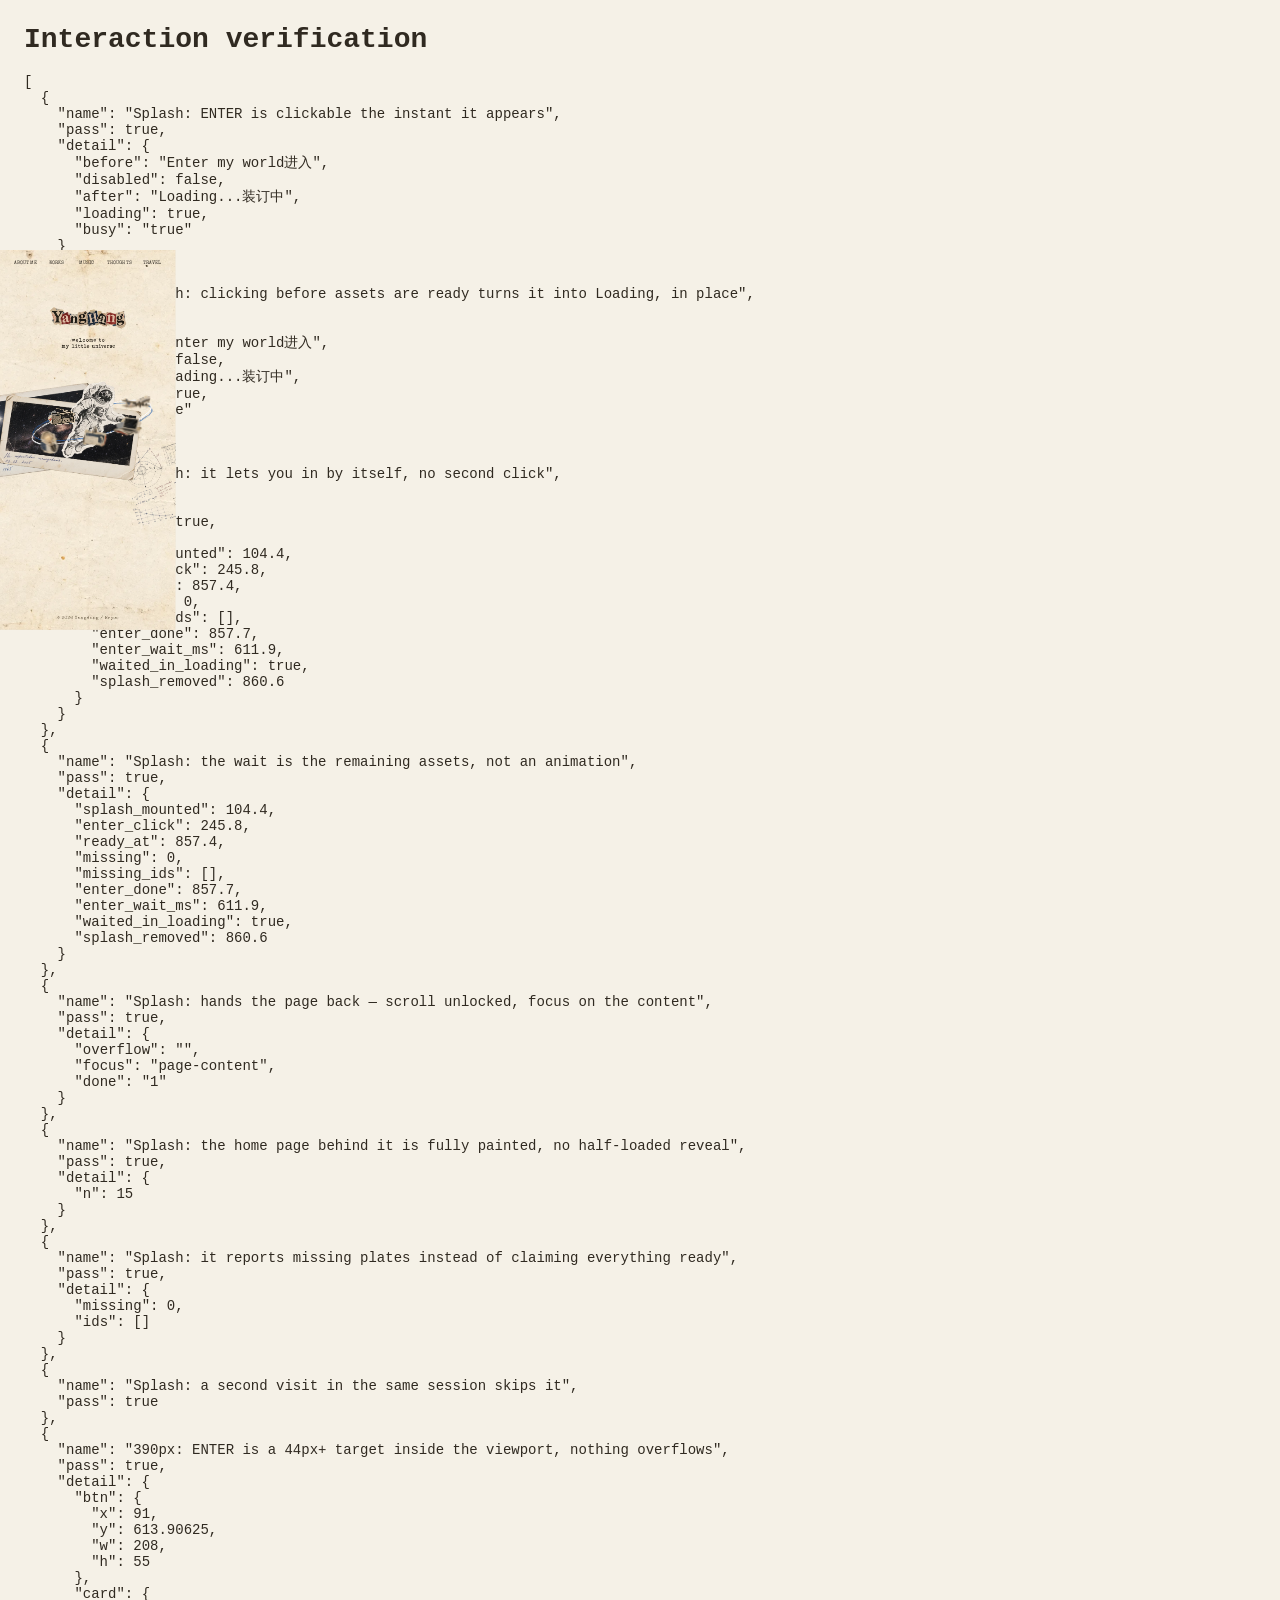
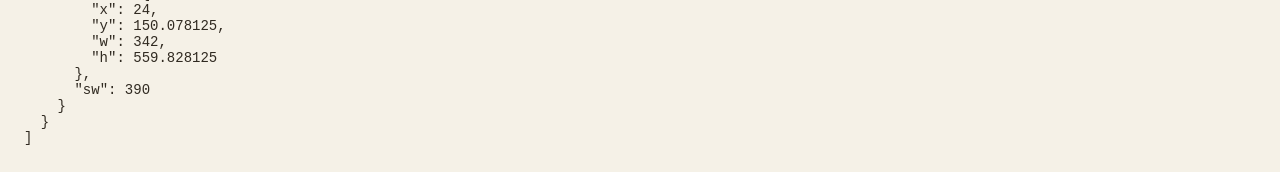
<file: verification/check.html>
<!doctype html><html lang="en"><meta charset="utf-8"><title>YangHang interaction verification</title>
<style>body{font:14px monospace;background:#f5f1e7;color:#302a21;margin:24px}iframe{position:absolute;left:0;top:250px;border:0;transform:scale(.45);transform-origin:top left}pre{white-space:pre-wrap}#result{max-width:1000px}</style>
<h1>Interaction verification</h1><pre id="result">Running…</pre><iframe title="Prototype under test"></iframe>
<script>
(async()=>{
 const frame=document.querySelector('iframe'),output=document.querySelector('#result'),results=[];
 const wait=ms=>new Promise(r=>setTimeout(r,ms));
 // 固定 sleep 会偶发抢跑（同样的代码三次里偶尔挂一条）。等条件成立，最多等 ms。
 const until=async(fn,ms=2500)=>{const t=Date.now();while(Date.now()-t<ms){if(fn())return true;await wait(50);}return false;};
 function check(name,ok,detail){results.push({name,pass:!!ok,...(detail?{detail}: {})});output.textContent=JSON.stringify(results,null,2);}
 async function load(width,height){
   frame.style.width=width+'px';frame.style.height=height+'px';
   await new Promise(resolve=>{frame.onload=resolve;frame.src='../index.html?qa='+Date.now()});
   // 开屏只在会话首屏出现；万一还在（新会话），先把它正常收掉，否则 elementFromPoint 会命中它。
   const d0=frame.contentDocument,w0=frame.contentWindow;
   if(d0.querySelector('.splash')&&w0.__splashEnter){w0.__splashEnter();await until(()=>!d0.querySelector('.splash'),15000);}
   await frame.contentDocument.fonts.ready;await wait(300);
 }
 const positions=d=>[...d.querySelectorAll('.satellite')].map(e=>e.style.cssText);
 const rect=e=>{const r=e.getBoundingClientRect();return{x:r.x,y:r.y,w:r.width,h:r.height}};
 // —— 开屏：ENTER 出现即可点 ——
 // 用户的要求是「从出现开始就允许点击，不能等资源下载完才解锁」。
 // 所以这里不等 load 事件，一发现按钮就点下去：那一刻 13 张图一张都还没回来。
 // 分节号 1/2/3 只在这个块里用。
 {
   frame.style.width='1440px';frame.style.height='900px';
   const nav=new Promise(resolve=>{frame.onload=resolve;frame.src='../index.html?qa='+Date.now()});
   let hit=null;
   {
     const t=Date.now();
     while(Date.now()-t<15000){
       let b=null;
       try{b=frame.contentDocument&&frame.contentDocument.querySelector('.splash-enter');}catch(e){}
       if(b){
         const before=b.textContent.trim(),disabled=b.disabled;
         b.click();                                   // 挂载瞬间点
         hit={before,disabled,after:b.textContent.trim(),loading:b.classList.contains('is-loading'),busy:b.getAttribute('aria-busy')};
         break;
       }
       await wait(4);
     }
   }
   check('Splash: ENTER is clickable the instant it appears',!!hit&&hit.disabled===false,hit);
   check('Splash: clicking before assets are ready turns it into Loading, in place',
     !!hit&&hit.loading===true&&hit.busy==='true'&&hit.after.includes('Loading')&&hit.before!==hit.after,hit);
   await nav;
   const sd=frame.contentDocument,sw=frame.contentWindow;
   const selfGone=await until(()=>!sd.querySelector('.splash'),25000);
   const m=sw.__splashMarks||{};
   check('Splash: it lets you in by itself, no second click',selfGone&&m.waited_in_loading===true,{selfGone,marks:m});
   check('Splash: the wait is the remaining assets, not an animation',
     typeof m.enter_wait_ms==='number'&&m.enter_wait_ms>=0&&m.enter_wait_ms<25000&&m.splash_removed-m.enter_done<100,m);
   check('Splash: hands the page back — scroll unlocked, focus on the content',
     sd.body.style.overflow===''&&sd.activeElement&&sd.activeElement.id==='page-content'&&sd.documentElement.dataset.splashDone==='1',
     {overflow:sd.body.style.overflow,focus:sd.activeElement&&sd.activeElement.id,done:sd.documentElement.dataset.splashDone});
   check('Splash: the home page behind it is fully painted, no half-loaded reveal',
     [...sd.querySelectorAll('#home img')].every(i=>i.complete&&i.naturalWidth>0),{n:sd.querySelectorAll('#home img').length});
   // 就绪不等于成功：真有图没到位时，状态行必须写 "N MISSING" 而不是 READY。
   check('Splash: it reports missing plates instead of claiming everything ready',
     typeof m.missing==='number'&&m.missing===0&&Array.isArray(m.missing_ids)&&m.missing_ids.length===0,
     {missing:m.missing,ids:m.missing_ids});

   // 同一会话第二次不再拦：刷新不该每次都要按一次 ENTER。
   await new Promise(resolve=>{frame.onload=resolve;frame.src='../index.html?qa='+Date.now()});
   check('Splash: a second visit in the same session skips it',!frame.contentDocument.querySelector('.splash'));

   // 手机：清掉会话标记再看一次版面和触控尺寸。
   frame.contentWindow.sessionStorage.removeItem('portfolio-splash-seen');
   frame.style.width='390px';frame.style.height='844px';
   await new Promise(resolve=>{frame.onload=resolve;frame.src='../index.html?qa='+Date.now()});
   const md=frame.contentDocument,mw=frame.contentWindow;
   const mBtn=await until(()=>md.querySelector('.splash-enter'),15000)?md.querySelector('.splash-enter'):null;
   const bR=mBtn?rect(mBtn):{w:0,h:0},cR=md.querySelector('.splash-card')?rect(md.querySelector('.splash-card')):{x:0,y:0,w:0,h:0};
   check('390px: ENTER is a 44px+ target inside the viewport, nothing overflows',
     !!mBtn&&bR.w>=43.9&&bR.h>=43.9&&cR.x>=0&&cR.x+cR.w<=390&&md.documentElement.scrollWidth===390,
     {btn:bR,card:cR,sw:md.documentElement.scrollWidth});
   mw.__splashEnter&&mw.__splashEnter();
   check('390px: tapping ENTER gets you in',await until(()=>!md.querySelector('.splash'),15000));
 }
 await load(1920,1080);
 let d=frame.contentDocument,w=frame.contentWindow;
 // 分级加载后，非当前栏目的 <img> 在进入前只有 data-src、没有 src——那不是"坏图"。
 // 所以这里只看真的发起了加载的那些（有 src 的）。
 const eagerImgs=[...d.images].filter(i=>i.loading!=='lazy'&&i.getAttribute('src'));
 check('Every eagerly loaded image asset resolved',eagerImgs.length>=13&&eagerImgs.every(i=>i.complete&&i.naturalWidth>0),{count:eagerImgs.length,broken:eagerImgs.filter(i=>!i.complete||!i.naturalWidth).map(i=>i.getAttribute('src'))});
// 阶段二：AVIF 优先。Chrome 支持 AVIF，所以首页每一张都必须真的走到 .avif，
// 走不到就说明 <source> 写错或文件 404（那种情况会静默退回 fallback，看着没事但其实白多存一份）。
 const homeSrc=[...d.querySelectorAll('#home img')].map(i=>i.currentSrc||i.src);
 check('Home renders from AVIF, not the fallback',homeSrc.length>=13&&homeSrc.every(s=>/\.avif(\?|$)/.test(s)),{srcs:homeSrc.map(s=>s.split('/').pop())});
// 首访只该拿首页的东西。Music / Travel 一个字节都不该发出去。
 const resNames=()=>w.performance.getEntriesByType('resource').map(e=>e.name);
 check('Tiered loading: first Home paint requests no Music or Travel asset',
   !resNames().some(n=>/assets\/(music|travel)\//.test(n)),
   {music:resNames().filter(n=>/assets\/music\//.test(n)).length,travel:resNames().filter(n=>/assets\/travel\//.test(n)).length});
 check('Special Elite loaded',d.fonts.check('16px "Special Elite"'));
 let first=positions(d);await wait(220);check('All five satellites translate along orbit',positions(d).every((p,i)=>p!==first[i]));
 const radio=d.querySelector('[data-satellite="music"]');
 radio.dispatchEvent(new w.PointerEvent('pointerenter',{pointerType:'mouse'}));first=positions(d);await wait(180);check('Hover pauses the entire orbit',positions(d).every((p,i)=>p===first[i]));
 radio.focus();radio.dispatchEvent(new w.PointerEvent('pointerleave',{pointerType:'mouse'}));first=positions(d);await wait(180);check('Focus keeps orbit paused after mouse leaves',positions(d).every((p,i)=>p===first[i]));
 check('Keyboard focus reveals archive label',w.getComputedStyle(radio.querySelector('.archive-label')).display!=='none');
 radio.blur();first=positions(d);await wait(180);check('Orbit resumes after focus and hover leave',positions(d).every((p,i)=>p!==first[i]));
 check('No manual pause control remains in the DOM',!d.querySelector('.motion-toggle'));
 first=positions(d);await wait(180);check('Orbit keeps running with no pause control',positions(d).some((p,i)=>p!==first[i]));
 check('Astronaut drift is not paused',w.getComputedStyle(d.querySelector('.astronaut')).animationPlayState!=='paused');
 const paperBefore=rect(d.querySelector('.paper')),navBefore=rect(d.querySelector('.quick-nav'));
 const artwork=[...d.querySelectorAll('#home .asset')];const before=artwork.map(rect);
 radio.click();await wait(240);
 const shifts=artwork.map((e,i)=>rect(e).x-before[i].x);
 check('Every home visual moves by the same horizontal amount',shifts.every(s=>Math.abs(s-shifts[0])<.6)&&shifts[0]<-1,{min:Math.min(...shifts),max:Math.max(...shifts),spread:+(Math.max(...shifts)-Math.min(...shifts)).toFixed(3)});
 check('Paper and top navigation remain stationary',JSON.stringify(paperBefore)===JSON.stringify(rect(d.querySelector('.paper')))&&JSON.stringify(navBefore)===JSON.stringify(rect(d.querySelector('.quick-nav'))));
 const homeX=rect(d.querySelector('#home')).x,musicX=rect(d.querySelector('#music')).x;
 check('Incoming content and home slide together',Math.abs(musicX-homeX-1920)<2,{homeX,musicX});
 await wait(450);
 check('Satellite opens Music and moves focus',d.querySelector('.is-active').id==='music'&&d.activeElement.id==='music-title');
 check('Only current page is keyboard accessible',[...d.querySelectorAll('.page')].every(p=>p.id==='music'?!p.inert:p.inert));
 d.querySelector('#music .back-link').click();await wait(680);check('Return home works',d.querySelector('.is-active').id==='home');
 for(const route of ['about','works','music','thoughts','travel']){
   const link=d.querySelector('.quick-nav [data-route="'+route+'"]');
   link.click();
   const lit=[...d.querySelectorAll('.quick-nav a[aria-current="page"]')];
   check('Underline moves on click, not after the slide: '+route,lit.length===1&&lit[0]===link);
   await until(()=>d.querySelector('.is-active')?.id===route&&w.location.hash==='#'+route);
   check('Top navigation opens '+route,d.querySelector('.is-active').id===route&&w.location.hash==='#'+route);
   const pg=d.querySelector('#'+route),foot=pg.querySelector('.folio-footer'),col=pg.querySelector('.folio').getBoundingClientRect();
   const parts=[...(foot?foot.querySelectorAll(':scope>span'):[])],ls=foot?parseFloat(w.getComputedStyle(foot).letterSpacing)||0:0;
   const rs=parts.map(e=>e.getBoundingClientRect());
   const footOk=rs.length===3&&(()=>{const[fl,fm,fr]=rs;
     return Math.abs(fl.left-col.left)<0.6&&Math.abs(fl.bottom-fm.bottom)<0.6&&Math.abs(fm.bottom-fr.bottom)<0.6
       &&Math.abs((fm.left+fm.right)/2-(col.left+col.right)/2)<0.6
       &&fr.right>=col.right-0.6&&fr.right<=col.right+ls+0.6&&!pg.querySelector('.site-copyright');})();
   check('Footer left / centre / right aligned: '+route,footOk,rs.length===3?(()=>{const[fl,fm,fr]=rs;return{left:+(fl.left-col.left).toFixed(2),centre:+((fm.left+fm.right)/2-(col.left+col.right)/2).toFixed(2),right:+(fr.right-col.right).toFixed(2),ls};})():{parts:rs.length});
 }
 const navOrder=[...d.querySelectorAll('.quick-nav a')].map(a=>a.dataset.route);
 const folioOrder=[...d.querySelectorAll('.page.inner-page')].map(pg=>({id:pg.id,n:pg.querySelector('.archive-number').textContent.slice(0,2)})).sort((a,b)=>a.n-b.n).map(x=>x.id);
 check('Section numbers follow the top navigation order',JSON.stringify(folioOrder)===JSON.stringify(navOrder),{navOrder,folioOrder});
 const stickerOrder=[...d.querySelectorAll('.satellite')].map(el=>({id:el.dataset.satellite,n:el.querySelector('.archive-label span').textContent.slice(0,2)})).sort((a,b)=>a.n-b.n).map(x=>x.id);
 check('Home stickers use the same numbering',JSON.stringify(stickerOrder)===JSON.stringify(navOrder),{stickerOrder,navOrder});
 const slideLog=[],nativeAnimate=d.defaultView.Element.prototype.animate;
 d.defaultView.Element.prototype.animate=function(frames,opts){if(frames&&frames[0]&&frames[0].transform)slideLog.push({id:this.id,from:frames[0].transform});return nativeAnimate.call(this,frames,opts);};
 const fromOf=id=>(slideLog.find(r=>r.id===id)||{}).from;
 const clickNav=async sel=>{slideLog.length=0;d.querySelector(sel).click();await wait(680);};
 await clickNav('.quick-nav [data-route="works"]');
 check('Backward jump enters from the left (travel → works)',fromOf('works')==='translateX(-100%)',{from:fromOf('works')});
 await clickNav('.quick-nav [data-route="travel"]');
 check('Forward jump enters from the right (works → travel)',fromOf('travel')==='translateX(100%)',{from:fromOf('travel')});
 await clickNav('#travel .back-link');
 check('Returning home enters from the left',fromOf('home')==='translateX(-100%)',{from:fromOf('home')});
 await clickNav('.quick-nav [data-route="music"]');
 check('Entering a section from home enters from the right',fromOf('music')==='translateX(100%)',{from:fromOf('music')});
 const pressLink=d.querySelector('.quick-nav [data-route="thoughts"]');
 pressLink.dispatchEvent(new w.PointerEvent('pointerdown',{bubbles:true,button:0}));
 check('Underline follows the press, before release',pressLink.getAttribute('aria-current')==='page');
 pressLink.dispatchEvent(new w.PointerEvent('pointercancel',{bubbles:true}));
 check('Cancelled press puts the underline back',!pressLink.hasAttribute('aria-current')&&d.querySelector('.is-active').id==='music');
 d.defaultView.Element.prototype.animate=nativeAnimate;
 d.querySelector('.quick-nav [data-route="works"]').click();await wait(680);
 const cards=[...d.querySelectorAll('#works .work-card')];
 check('Works shows four cards',cards.length===4&&d.querySelectorAll('#works .card-link').length===4);
// 页眉副标题是英文，必须用站点其他英文那套打字机体，而不是中文明朝体。
const wSub=d.querySelector('#works .sub-en'),wSubCS=w.getComputedStyle(wSub),wEmoji=wSub&&wSub.querySelector('.sub-emoji');
check('Works subtitle reads “From 💡 to Reality” in the typewriter face',
  wSub&&wSub.textContent.trim()==='From 💡 to Reality'&&wSubCS.fontFamily.startsWith('"Special Elite"'),
  {text:wSub&&wSub.textContent.trim(),font:wSubCS.fontFamily});
check('The bulb is a real emoji, not a text glyph',!!wEmoji&&w.getComputedStyle(wEmoji).fontFamily.includes('Apple Color Emoji')&&w.getComputedStyle(wEmoji).fontSize!=='13px',{font:wEmoji&&w.getComputedStyle(wEmoji).fontFamily});
const tSub=d.querySelector('#thoughts .sub-en'),vSub=d.querySelector('#travel .folio-heading>p:last-child');
check('Thoughts subtitle reads “Keep thinking...” in the same typewriter face',
  !!tSub&&tSub.textContent.trim()==='Keep thinking...'&&w.getComputedStyle(tSub).fontFamily.startsWith('"Special Elite"'),
  {text:tSub&&tSub.textContent.trim(),font:tSub&&w.getComputedStyle(tSub).fontFamily});
check('Travel subtitle is the new Chinese line, still in the mincho face',
  !!vSub&&vSub.textContent.trim()==='去体验不同地域的人和风景'&&w.getComputedStyle(vSub).fontFamily.startsWith('"Huiwen Mincho"'),
  {text:vSub&&vSub.textContent.trim(),font:vSub&&w.getComputedStyle(vSub).fontFamily});
 check('Four cards link to live https URLs in a new tab',[...d.querySelectorAll('#works .card-link')].every(a=>a.href.startsWith('https:')&&a.target==='_blank'&&a.rel.includes('noopener'))&&!d.querySelector('#works').textContent.includes('City Side B'));
 const colCount=w.getComputedStyle(d.querySelector('.work-list')).gridTemplateColumns.split(' ').length;
 check('Works lays out as a 2×2 grid at 1920',colCount===2&&new Set(cards.map(c=>Math.round(rect(c).y))).size===2,{columns:colCount,rows:[...new Set(cards.map(c=>Math.round(rect(c).y)))]});
 const cardHits=cards.map(c=>{const r=rect(c),hit=d.elementFromPoint(r.x+r.w/2,r.y+r.h*0.75);return hit?(hit.className||hit.tagName):'null';});
 check('Each card is one click target',cardHits.every(h=>h==='card-link'),{hits:cardHits,active:d.querySelector('.is-active').id});
 const fadePx=(w.getComputedStyle(d.querySelector('#works')).maskImage.match(/[\d.]+px/g)||[]).map(parseFloat);
 const fadeEnd=Math.max(...fadePx),navBox=rect(d.querySelector('.quick-nav')),folioPad=parseFloat(w.getComputedStyle(d.querySelector('#works .folio')).paddingTop);
 check('Scrolled content fades out above the quick navigation',fadeEnd>navBox.y+navBox.h&&folioPad>=fadeEnd,{fadeEnd,navBottom:navBox.y+navBox.h,folioPad});
// —— Music：两栏之间那四张撕纸贴纸 ——
d.querySelector('.quick-nav [data-route="music"]').click();await wait(800);
const floaters=[...d.querySelectorAll('.music-floaters img')];
await Promise.all(floaters.map(i=>i.complete?0:i.decode().catch(()=>{})));await wait(150);
const floatBox=d.querySelector('.music-floaters'),floatCS=w.getComputedStyle(floatBox),fl=rect(floatBox);
const favBox=rect(d.querySelector('.music-favorites')),repBox=rect(d.querySelector('.music-repeat'));
const flBoxes=floaters.map(rect);
check('Music keeps four torn-paper stickers in the gap between the two collections',
  floaters.length===4&&floaters.every(i=>i.complete&&i.naturalWidth>0),floaters.map(i=>i.getAttribute('src')));
check('Side-by-side columns → the stickers run top-to-bottom, clear of both',
  floatCS.flexDirection==='column'&&flBoxes.every((b,i)=>i===0||b.y>flBoxes[i-1].y)&&favBox.x+favBox.w<fl.x&&fl.x+fl.w<repBox.x,
  {dir:floatCS.flexDirection,ys:flBoxes.map(b=>Math.round(b.y)),gapLeft:Math.round(fl.x-(favBox.x+favBox.w)),gapRight:Math.round(repBox.x-(fl.x+fl.w))});
const hts=floaters.map(i=>i.offsetHeight),noteH=hts.slice(0,3);
check('The gramophone outscales the three notes, which stay uniform',
  hts[3]>Math.max(...noteH)+8&&Math.max(...noteH)-Math.min(...noteH)<=2&&hts[3]/Math.max(...noteH)>1.25,
  {heights:hts,ratio:+(hts[3]/Math.max(...noteH)).toFixed(2)});
// 分级加载的反面：进到 Music 就必须全部到位，而且每张封面只请求一次（不能重复下载）。
const musicCovers=[...d.querySelectorAll('#music img[data-tier="music"]')];
const musicReqs=resNames().filter(n=>/assets\/music\//.test(n));
check('Tiered loading: all 16 covers arrive on first Music entry, one request each',
  musicCovers.length===16&&musicCovers.every(i=>i.complete&&i.naturalWidth>0)&&musicReqs.length===16,
  {covers:musicCovers.length,loaded:musicCovers.filter(i=>i.complete&&i.naturalWidth>0).length,requests:musicReqs.length});
const tA=floaters.map(i=>w.getComputedStyle(i).transform);await wait(450);
const tB=floaters.map(i=>w.getComputedStyle(i).transform);
check('They drift like the astronaut, each on its own phase',tA.every((v,i)=>v!==tB[i])&&new Set(floaters.map(i=>w.getComputedStyle(i).animationDuration)).size>1,
  {durations:[...new Set(floaters.map(i=>w.getComputedStyle(i).animationDuration))]});
const minGap=await(async()=>{let m=Infinity;const t0=performance.now();
  while(performance.now()-t0<1200){const bs=floaters.map(i=>i.getBoundingClientRect());
    for(let i=1;i<bs.length;i++)m=Math.min(m,bs[i].top-bs[i-1].bottom);
    await new Promise(r=>w.requestAnimationFrame(r));}
  return m;})();
check('The gap between them never closes, even mid-float',minGap>4,{minGap:+minGap.toFixed(1)});
d.querySelector('.quick-nav [data-route="about"]').click();await wait(680);
const tagItems=[...d.querySelectorAll('#about .tag-item')];
await Promise.all(tagItems.map(it=>{const img=it.querySelector('img');return img.complete?0:img.decode().catch(()=>{})}));await wait(200);
const expectedTags=['ENFJ 主人公','17375051324@163.com','github.com/yanghang-bcz','Shanghai'];
check('About lists four field tags after the intro',tagItems.length===4&&d.querySelector('#about .field-tags')?.previousElementSibling?.tagName==='P');
// 格式无关：第一阶段已把 PNG 换成 WebP（尺寸/透明通道/画面不变），所以不再断言扩展名，
// 改成真去读 alpha 通道——撕纸标签必须是带透明的位图，糊掉的纯色矩形会在这里挂掉。
check('Tag labels load as images with a real alpha channel',tagItems.every(it=>{const img=it.querySelector('img');if(!(img.complete&&img.naturalWidth>0))return false;
  const c=document.createElement('canvas');c.width=img.naturalWidth;c.height=img.naturalHeight;
  const x=c.getContext('2d');x.drawImage(img,0,0);const d=x.getImageData(0,0,c.width,c.height).data;
  let transparent=0;for(let i=3;i<d.length;i+=4)if(d[i]<250)transparent++;
  return transparent>c.width*c.height*0.02;}),tagItems.map(it=>it.querySelector('img').src.split('/').pop()));
check('Each tag is followed by its value',JSON.stringify(tagItems.map(it=>it.querySelector('.tag-value').textContent))===JSON.stringify(expectedTags),tagItems.map(it=>it.querySelector('.tag-value').textContent));
const tagCols=w.getComputedStyle(d.querySelector('#about .field-tags')).gridTemplateColumns.split(' ').length;
check('Field tags form a 2×2 grid on desktop',tagCols===2&&new Set(tagItems.map(it=>Math.round(rect(it).y))).size===2,{columns:tagCols});
check('Tag values never overflow their row',tagItems.every(it=>{const v=rect(it.querySelector('.tag-value')),r=rect(it);return v.x+v.w<=r.x+r.w+0.5;}),tagItems.map(it=>({v:rect(it.querySelector('.tag-value')),r:rect(it)})));
// About 的两张照片：上面那张要压住下面那张的左上角，且整体落在正文右侧的空白里。
const printBase=d.querySelector('#about .photo-print--base'),printTop=d.querySelector('#about .photo-print--top');
const tilt=el=>{const m=new w.DOMMatrixReadOnly(w.getComputedStyle(el).transform);return Math.round(Math.atan2(m.b,m.a)*1800/Math.PI)/10;};
const pb=rect(printBase),pt=rect(printTop),intro=rect(d.querySelector('.about-entry > p:not(.category)')),aboutFolio=rect(d.querySelector('#about .folio'));
const ovl={w:Math.round(Math.min(pb.x+pb.w,pt.x+pt.w)-Math.max(pb.x,pt.x)),h:Math.round(Math.min(pb.y+pb.h,pt.y+pt.h)-Math.max(pb.y,pt.y))};
check('About holds both photos as real loaded assets',[printBase,printTop].every(f=>{const i=f.querySelector('img');return i.complete&&i.naturalWidth>0&&/photo-(bamboo|selfie)\.(jpe?g|webp|avif)$/.test(i.currentSrc||i.getAttribute('src')||'');}),[printBase,printTop].map(f=>f.querySelector('img').getAttribute('src')));
check('The selfie sits on top and bites into the bamboo shot’s top-left',Number(w.getComputedStyle(printTop).zIndex)>Number(w.getComputedStyle(printBase).zIndex)&&ovl.w>100&&ovl.h>120,{overlap:ovl,z:[w.getComputedStyle(printBase).zIndex,w.getComputedStyle(printTop).zIndex]});
check('The two prints lean opposite ways, not onto a grid',tilt(printBase)<-1&&tilt(printTop)>1,{base:tilt(printBase),top:tilt(printTop)});
check('On desktop the pair sits in the right margin, clear of the text',
  pb.x>intro.x+intro.w+40&&pb.y>aboutFolio.y&&pb.y+pb.h<aboutFolio.y+aboutFolio.h,
  {photoLeft:Math.round(pb.x),textRight:Math.round(intro.x+intro.w)});
check('Neither print reaches into the copy column',[pb,pt].every(r=>r.x>=intro.x+intro.w),{photoLeft:Math.round(Math.min(pb.x,pt.x)),textRight:Math.round(intro.x+intro.w)});
 d.querySelector('.quick-nav [data-route="works"]').click();await wait(100);d.querySelector('.quick-nav [data-route="about"]').click();await wait(100);w.history.back();await wait(1450);
 check('Back during a transition preserves URL/page agreement',d.querySelector('.is-active').id===w.location.hash.slice(1),{page:d.querySelector('.is-active').id,hash:w.location.hash});
 const routeBefore=d.querySelector('.is-active').id,hashBefore=w.location.hash;d.querySelector('.skip-link').click();await wait(50);
 check('Skip link retains current route',routeBefore===d.querySelector('.is-active').id&&hashBefore===w.location.hash);
 for(const [width,height] of [[1366,768],[390,844],[320,568],[667,375]]){
   await load(width,height);d=frame.contentDocument;w=frame.contentWindow;
   const targets=[...d.querySelectorAll('.satellite')].map(rect),links=[...d.querySelectorAll('.quick-nav a')].map(rect);
   check(width+'×'+height+' touch targets ≥44px',targets.every(r=>r.w>=43.9&&r.h>=43.9),targets.map(r=>({w:r.w,h:r.h})));
   check(width+'×'+height+' all satellite centers reachable',targets.every(r=>r.x+r.w/2>=0&&r.x+r.w/2<=width&&r.y+r.h/2>=55&&r.y+r.h/2<=height-45));
   check(width+'×'+height+' top navigation fits',links.every(r=>r.x>=0&&r.x+r.w<=width&&r.y>=0&&r.y+r.h<=height));
  check(width+'×'+height+' no horizontal document overflow',d.documentElement.scrollWidth===width);
}
await load(390,844);d=frame.contentDocument;w=frame.contentWindow;
d.querySelector('.quick-nav [data-route="about"]').click();await wait(700);
const mTags=[...d.querySelectorAll('#about .tag-item')];
await Promise.all(mTags.map(it=>{const img=it.querySelector('img');return img.complete?0:img.decode().catch(()=>{})}));await wait(200);
check('390px: field tags stack in one column without overflow',w.getComputedStyle(d.querySelector('#about .field-tags')).gridTemplateColumns.split(' ').length===1&&mTags.every(it=>{const v=rect(it.querySelector('.tag-value')),r=rect(it);return v.x+v.w<=r.x+r.w+0.5;})&&d.documentElement.scrollWidth===390,mTags.map(it=>({v:rect(it.querySelector('.tag-value')),r:rect(it)})));
// 手机上没有右侧空白，照片回到正文流：标签之后、CTA 之前，两张仍然要叠着。
const mPhotoBox=rect(d.querySelector('#about .about-photos')),mBase=rect(d.querySelector('#about .photo-print--base')),mTop=rect(d.querySelector('#about .photo-print--top'));
const mTagsRect=rect(d.querySelector('#about .field-tags')),mCta=rect(d.querySelector('#about .in-content'));
const mOvl=Math.round(Math.min(mBase.x+mBase.w,mTop.x+mTop.w)-Math.max(mBase.x,mTop.x));
// 旋转后的包围盒会比容器宽几像素，用 offsetLeft/offsetWidth（未旋转的布局值）判断是否真的在容器里。
const mBoxEl=d.querySelector('#about .about-photos'),mBoxW=mBoxEl.offsetWidth;
const mFits=[d.querySelector('#about .photo-print--base'),d.querySelector('#about .photo-print--top')]
  .map(el=>({left:el.offsetLeft,right:el.offsetLeft+el.offsetWidth,w:mBoxW}))
  .every(o=>o.left>=-0.5&&o.right<=o.w+0.5);
check('390px: both photos load and stack in the text flow',
  w.getComputedStyle(mBoxEl).position==='relative'&&mPhotoBox.y>mTagsRect.y+mTagsRect.h&&mPhotoBox.y+mPhotoBox.h<=mCta.y+1&&mFits
  &&[...mBoxEl.querySelectorAll('img')].every(i=>i.complete&&i.naturalWidth>0),
  {box:mPhotoBox,tags:mTagsRect,cta:mCta});
check('390px: the overlap survives the reflow',mOvl>90&&mTop.y<mBase.y+40,{overlap:mOvl,gap:Math.round(mTop.y-mBase.y)});
const mFoot=d.querySelector('#about .folio-footer'),mCol=rect(d.querySelector('#about .folio'));
const mParts=[...mFoot.querySelectorAll(':scope>span')].map(rect);
check('390px: footer wraps to two rows with the copyright centred below',
  mParts.length===3&&Math.abs(mParts[0].x-mCol.x)<0.6&&Math.abs(mParts[0].y-mParts[2].y)<0.6&&mParts[1].y>mParts[0].y+6
  &&Math.abs(mParts[1].x+mParts[1].w/2-(mCol.x+mCol.w/2))<0.6&&d.documentElement.scrollWidth===390,
  {parts:mParts.map(r=>({x:+r.x.toFixed(1),y:+r.y.toFixed(1),w:+r.w.toFixed(1)})),col:{x:mCol.x,w:mCol.w}});
// 竖排布局下四张贴纸改成从左到右，夹在 Favo 12 与 Lately 之间。
d.querySelector('.quick-nav [data-route="music"]').click();await wait(750);
const rFloaters=[...d.querySelectorAll('.music-floaters img')],rBox=d.querySelector('.music-floaters');
const rFav=rect(d.querySelector('.music-favorites')),rRep=rect(d.querySelector('.music-repeat'));
const rFlBox=rect(rBox),rImgs=rFloaters.map(rect);
check('390px: the stickers turn into a left-to-right row between the two stacked collections',
  w.getComputedStyle(rBox).flexDirection==='row'&&rImgs.every((b,i)=>i===0||b.x>rImgs[i-1].x)
  &&rFlBox.y>rFav.y+rFav.h&&rFlBox.y+rFlBox.h<rRep.y&&w.getComputedStyle(rBox).gap!=='0px',
  {dir:w.getComputedStyle(rBox).flexDirection,xs:rImgs.map(b=>Math.round(b.x)),gap:w.getComputedStyle(rBox).gap});
 // —— Thoughts 001 · 母职：卡片、弹层、两篇文章 ——
await load(1920,1080);d=frame.contentDocument;w=frame.contentWindow;
d.querySelector('.quick-nav [data-route="thoughts"]').click();await wait(800);
const thCard=d.querySelector('.thought-card'),thCS=w.getComputedStyle(thCard),thR=rect(thCard);
// Thoughts 以前少了页眉下面那条分隔线，是五个页面里唯一"悬空"的。这里量它与 About / Works 是否同一条线、同一个位置。
const thList=d.querySelector('#thoughts .thought-list'),thListCS=w.getComputedStyle(thList);
const gapUnder=page=>{const sub=page.querySelector('.folio-heading>p:last-child').getBoundingClientRect();
  const block=page.querySelector('.thought-list,.work-list,.empty-entry,.music-spread').getBoundingClientRect();
  return +(block.top-sub.bottom).toFixed(1);};
check('Thoughts has the same hairline under the heading as the other pages',
  thListCS.borderTopStyle==='solid'&&parseFloat(thListCS.borderTopWidth)===1&&thListCS.borderTopColor==='rgba(118, 103, 78, 0.376)'&&thListCS.paddingTop==='24px',
  {width:thListCS.borderTopWidth,color:thListCS.borderTopColor,pad:thListCS.paddingTop});
check('That hairline sits at the same distance below the subtitle as About and Works',
  gapUnder(d.querySelector('#thoughts'))===gapUnder(d.querySelector('#about'))&&gapUnder(d.querySelector('#thoughts'))===gapUnder(d.querySelector('#works')),
  {thoughts:gapUnder(d.querySelector('#thoughts')),about:gapUnder(d.querySelector('#about')),works:gapUnder(d.querySelector('#works'))});
check('Thoughts shows one archive card at 400–440px',d.querySelectorAll('#thoughts .thought-card').length===1&&thR.w>=400&&thR.w<=440&&thCS.padding==='26px'&&thCS.borderRadius==='3px'&&thCS.backgroundColor==='rgb(243, 237, 227)',{w:thR.w,pad:thCS.padding,bg:thCS.backgroundColor});
const tagPairs=[...d.querySelectorAll('.thought-card .thought-tags li')].map(li=>[li.textContent,w.getComputedStyle(li).backgroundColor,w.getComputedStyle(li).color]);
check('Card wears the four archive tags with their own colours',JSON.stringify(tagPairs)===JSON.stringify([['母职','rgb(235, 211, 197)','rgb(128, 78, 64)'],['女性处境','rgb(229, 214, 189)','rgb(119, 94, 62)'],['精神健康','rgb(220, 227, 213)','rgb(81, 102, 77)'],['音乐与社会','rgb(218, 223, 235)','rgb(82, 100, 129)']]),tagPairs);
thCard.querySelector('.thought-open').click();await wait(420);
const readerEl=d.querySelector('#reader-001'),sc=readerEl.querySelector('.reader-scroll');
check('Card opens a dialog over the page, not a new page',!readerEl.hidden&&readerEl.classList.contains('is-open')&&readerEl.getAttribute('aria-modal')==='true'&&w.location.hash==='#thoughts');
check('Background page stops scrolling while reading',w.getComputedStyle(d.querySelector('#thoughts')).overflow==='hidden');
check('The page behind the reader is inert while reading',d.querySelector('.pages').inert===true);
check('Focus moves into the dialog',readerEl.contains(d.activeElement));
check('Reader opens at the top of the article',sc.scrollTop===0&&readerEl.querySelector('.reader-title').textContent==='母职');
const n1=readerEl.querySelector('[data-goto="part-1"]'),n2=readerEl.querySelector('[data-goto="part-2"]');
check('Part 1 / Part 2 quick nav use their own colours',
  w.getComputedStyle(n1).backgroundColor==='rgb(235, 211, 197)'&&w.getComputedStyle(n1).borderLeftColor==='rgb(153, 93, 77)'
  &&w.getComputedStyle(n2).backgroundColor==='rgb(213, 227, 224)'&&w.getComputedStyle(n2).borderLeftColor==='rgb(78, 118, 109)');
const scrollTo2=async()=>{n2.click();await wait(900);return Math.round(readerEl.querySelector('#part-2').getBoundingClientRect().top-sc.getBoundingClientRect().top);};
const p2Offset=await scrollTo2();
check('Part 2 quick nav scrolls inside the reader only',sc.scrollTop>400&&p2Offset>-5&&p2Offset<70,{scrollTop:Math.round(sc.scrollTop),offset:p2Offset});
check('Reader stays open after jumping',readerEl.classList.contains('is-open')&&readerEl.hidden!==true);
n1.click();await wait(900);
const p1Offset=Math.round(readerEl.querySelector('#part-1').getBoundingClientRect().top-sc.getBoundingClientRect().top);
check('Part 1 quick nav scrolls back to Part 1',p1Offset>-5&&p1Offset<70,{offset:p1Offset});
const bodies=[...readerEl.querySelectorAll('.article-body')];
const charCount=b=>[...b.querySelectorAll('p')].reduce((n,p)=>n+p.textContent.length,0);
check('Both parts sit continuously in one panel',bodies.length===2&&bodies[0].querySelectorAll('p').length===20&&bodies[1].querySelectorAll('p').length===16&&!readerEl.querySelector('[role="tablist"]'));
check('Part 1 is the Lindsay案.docx text, character for character',charCount(bodies[0])===2118&&bodies[0].querySelector('p').textContent==='事件梗概：',{chars:charCount(bodies[0])});
check('Part 2 is the 椎名林檎.docx text, character for character',charCount(bodies[1])===1283&&bodies[1].lastElementChild.textContent==='我希望所有女性生来都是一张可以自己自由涂画的白纸，而不是需要你逐一作答每道题目的试卷。',{chars:charCount(bodies[1])});
check('Body type is 16.5px on a 720px measure',w.getComputedStyle(bodies[0].querySelector('p')).fontSize==='16.5px'&&Math.round(rect(bodies[0]).w)===720);
d.dispatchEvent(new w.KeyboardEvent('keydown',{key:'Escape',bubbles:true}));await wait(360);
check('Escape closes the reader and keeps the section',readerEl.hidden===true&&d.querySelector('.is-active').id==='thoughts');
check('Closing returns focus to the card and unlocks the page',d.activeElement.classList.contains('thought-open')&&w.getComputedStyle(d.querySelector('#thoughts')).overflow!=='hidden');
check('The page is interactive again after closing',d.querySelector('.pages').inert===false);
d.querySelector('.thought-open').click();await wait(380);
readerEl.querySelector('.reader-backdrop').click();await wait(360);
check('Clicking the backdrop closes the reader',readerEl.hidden===true);
d.querySelector('.thought-open').click();await wait(380);
readerEl.querySelector('.article-body p').click();await wait(200);
check('Clicking the article body does not close it',readerEl.classList.contains('is-open'));
readerEl.querySelector('.reader-close').click();await wait(360);
check('The close button closes the reader',readerEl.hidden===true);
await load(390,844);d=frame.contentDocument;w=frame.contentWindow;
d.querySelector('.quick-nav [data-route="thoughts"]').click();await wait(800);
const mCard=rect(d.querySelector('.thought-card'));
d.querySelector('.thought-open').click();
// 入场是 translateY(10px)→0 的 200ms 过渡，固定等 420ms 偶尔会在 8.9px 处抢跑量到（Math.round 成 9）。
// 等过渡真正归零再量。
await until(()=>{const p=d.querySelector('.reader-panel');const m=new w.DOMMatrixReadOnly(w.getComputedStyle(p).transform);
  return Math.abs(m.f)<0.4&&parseFloat(w.getComputedStyle(p).opacity)>0.99;});
const mPanel=rect(d.querySelector('.reader-panel')),mSc=d.querySelector('.reader-scroll');
check('390px: the card fills the column',Math.round(mCard.w)===346,{w:mCard.w});
check('390px: the reader sits in the viewport with 8px margins',Math.round(mPanel.w)===374&&Math.round(mPanel.x)===8&&Math.round(mPanel.y)===8&&mPanel.h<=828,{panel:mPanel});
check('390px: quick nav stacks, nothing overflows sideways',w.getComputedStyle(d.querySelector('.reader-nav')).gridTemplateColumns.split(' ').length===1&&d.documentElement.scrollWidth===390&&mSc.scrollWidth<=mSc.clientWidth+1);
d.querySelector('.reader-close').click();await wait(300);
// 1024 落在「放不进右侧空白」的区间：照片要退回正文流，并且贴着标签左边排，不是被推到右边。
await load(1024,768);d=frame.contentDocument;w=frame.contentWindow;
d.querySelector('.quick-nav [data-route="about"]').click();await wait(750);
const nBox=rect(d.querySelector('#about .about-photos')),nTags=rect(d.querySelector('#about .field-tags'));
check('1024px: the pair drops into the flow right under the tags, flush left',
  Math.round(nBox.x)===Math.round(nTags.x)&&nBox.y>nTags.y+nTags.h&&nBox.y-(nTags.y+nTags.h)<40&&d.documentElement.scrollWidth===1024,
  {box:nBox,tags:nTags});
// —— 资源自愈：连接被掐断后要自己重试（GitHub Pages 上会偶发 net::ERR_CONNECTION_CLOSED）——
const ghost=d.createElement('img');ghost.style.display='none';ghost.alt='';ghost.src='../assets/__qa-missing__.png';d.body.appendChild(ghost);
check('A failed image is retried with a cache-busting query',await until(()=>/retry=1/.test(ghost.getAttribute('src')||''),4000),{src:ghost.getAttribute('src')});
check('Retries climb to three and then stop',await until(()=>/retry=3/.test(ghost.getAttribute('src')||''),14000),{src:ghost.getAttribute('src')});
await wait(4200);
check('A permanently missing file stops retrying instead of looping',/retry=3/.test(ghost.getAttribute('src')||'')&&ghost.complete&&ghost.naturalWidth===0,{src:ghost.getAttribute('src')});
// 断网十几秒再恢复时，那三次额度早就烧完了——回到 online 必须重新给一次机会，
// 否则用户得手动刷新。这里直接派发 online 事件，看额度有没有被重置。
w.dispatchEvent(new w.Event('online'));
check('Reconnecting gives broken images a fresh set of retries',await until(()=>/retry=1/.test(ghost.getAttribute('src')||''),5000),{src:ghost.getAttribute('src')});
// —— AVIF 文件没了（不是"浏览器不支持"）必须退到 WebP ——
// <picture> 的降级只认"不支持 image/avif"，source 一旦匹配就永远优先于 img.src，
// 所以把 retry 参数加在 src 上重试三次也没用，图会一直是破的。这里用一张真 404 的
// avif + 一张真存在的 webp 复现，必须靠 assets.js 拆掉 source 换 src 才能救回来。
const avifProbe=d.createElement('picture');
avifProbe.style.cssText='position:absolute;left:-9999px;top:0;width:8px;height:8px;opacity:0';
avifProbe.innerHTML='<source srcset="../assets/__qa-missing__.avif" type="image/avif"><img src="../assets/plane.webp" alt="">';
d.body.appendChild(avifProbe);
const avifImg=avifProbe.querySelector('img');
check('A missing AVIF file falls back to its WebP instead of staying broken',
  await until(()=>avifImg.complete&&avifImg.naturalWidth>0,12000),
  {src:(avifImg.currentSrc||'').split('/').pop(),sources:avifProbe.querySelectorAll('source').length});
const avifBacked=[...d.querySelectorAll('.page img')].filter(i=>/\.avif(\?|$)/.test(i.currentSrc||''));
check('Every AVIF-backed image carries a WebP address to fall back to',
  avifBacked.length>=13&&avifBacked.every(i=>{const fb=i.dataset.fallback||i.getAttribute('src')||'';return fb&&!/\.avif/i.test(fb);}),
  {n:avifBacked.length,sample:avifBacked.slice(0,3).map(i=>[i.dataset.fallback,i.getAttribute('src')])});
check('Every declared font face has finished loading',[...d.fonts].every(f=>f.status==='loaded'),[...d.fonts].map(f=>`${f.family.replace(/"/g,'')}:${f.status}`));
document.body.dataset.done='true';document.body.dataset.passed=results.every(r=>r.pass)?'true':'false';
 output.textContent=JSON.stringify({passed:results.filter(r=>r.pass).length,total:results.length,results},null,2);
})().catch(error=>{document.querySelector('#result').textContent=error.stack;document.body.dataset.done='true';document.body.dataset.passed='false'});
</script></html>
</file>
<file: style.css>
/* Selected Works title faces, self-hosted from Google Fonts (SIL OFL 1.1).
   Latin assets only; each accompanying *-OFL.txt contains the license. */
@font-face{font-family:"IM Fell English";src:url("assets/IMFellEnglish-Regular-latin.woff2") format("woff2");font-weight:400;font-style:normal;font-display:swap}
@font-face{font-family:"Architects Daughter";src:url("assets/ArchitectsDaughter-Regular-latin.woff2") format("woff2");font-weight:400;font-style:normal;font-display:swap}
@font-face{font-family:"Oswald";src:url("assets/Oswald-Medium-latin.woff2") format("woff2");font-weight:500;font-style:normal;font-display:swap}
@font-face{font-family:"Space Mono";src:url("assets/SpaceMono-Bold-latin.woff2") format("woff2");font-weight:700;font-style:normal;font-display:swap}
@font-face{font-family:"Special Elite";src:url("assets/SpecialElite-Regular.ttf") format("truetype");font-weight:400;font-style:normal;font-display:swap}
/* Chinese face: Huiwen-mincho (CC0 1.0) — period letterpress. Subset to the 798
   codepoints the site actually renders; 。，、 outlines moved to the lower-left corner,
   the Chinese convention. Characters outside the subset fall back to the system serif
   exactly as they did before (Japanese kana, a few rare hanzi, emoji).
   Rebuild: pyftsubset assets/HuiwenMincho-Regular.min.woff2 --text-file=<chars.txt>
   --flavor=woff2 --layout-features=* . See assets/HuiwenMincho-LICENSE.txt. */
@font-face{font-family:"Huiwen Mincho";src:url("assets/HuiwenMincho-Regular.min.woff2") format("woff2");font-weight:400;font-style:normal;font-display:swap;unicode-range:U+0000-00FF,U+2000-206F,U+3000-303F,U+4E00-9FFF,U+FF00-FFEF}
:root{--ink:#322d26;--paper:#eee5d2;--scale:1;--slide-duration:600ms;--script:"Huiwen Mincho";font-family:"Special Elite",var(--script),serif;color:var(--ink);background:var(--paper)}
*{box-sizing:border-box}html,body{margin:0;width:100%;height:100%;overflow:hidden}body{isolation:isolate}button,a{-webkit-tap-highlight-color:transparent}a{color:inherit}button{font:inherit;color:inherit}button,a{touch-action:manipulation}button{cursor:pointer}button:focus-visible,a:focus-visible{outline:2px dashed #554c3e;outline-offset:6px}h1:focus{outline:none}.sr-only{position:absolute!important;width:1px;height:1px;padding:0;margin:-1px;overflow:hidden;clip:rect(0,0,0,0);white-space:nowrap;border:0}
.paper{position:fixed;inset:0;z-index:-1;background:var(--paper) url("assets/paper.webp") center/cover no-repeat;pointer-events:none}
.quick-nav{position:fixed;z-index:50;top:23px;left:50%;transform:translateX(-50%);display:flex;align-items:center;justify-content:center;gap:clamp(24px,3.5vw,68px);white-space:nowrap}
.quick-nav a{font-size:13px;letter-spacing:1.3px;text-decoration:none;min-height:44px;min-width:44px;display:flex;align-items:center;justify-content:center;position:relative}.quick-nav a::after{content:"";position:absolute;bottom:6px;left:0;right:2px;height:1px;background:currentColor;transform:scaleX(0);transform-origin:left}.quick-nav a:hover::after,.quick-nav a[aria-current="page"]::after{transform:scaleX(1)}
.skip-link{position:fixed;z-index:100;left:15px;top:12px;transform:translateY(-200%);padding:12px;background:#f5eddc}.skip-link:focus{transform:none}.pages{position:fixed;inset:0;outline:0}.page{position:absolute;inset:0;visibility:hidden;transform:translateX(100%);will-change:transform}.page.is-active{visibility:visible;transform:translateX(0)}.page.is-moving{visibility:visible}.home-page{overflow:clip}.artboard{position:absolute;width:1920px;height:1080px;left:50%;top:50%;transform:translate(-50%,-50%) scale(var(--scale));transform-origin:center;pointer-events:none}.scene{position:absolute;inset:0;isolation:isolate}.asset{position:absolute;display:block;object-fit:cover;pointer-events:none;user-select:none}.asset>img,.asset>picture>img{display:block;width:100%;height:100%;object-fit:cover;pointer-events:none;user-select:none}picture{display:contents}
.engineering{width:996px;height:664px;left:1193.959px;top:719.58px;transform:rotate(-15deg);z-index:0}
.photo-back{width:1081.279px;height:801.987px;left:-84.109px;top:266.594px;transform:rotate(-5deg);z-index:1}
.photo-front{width:1275px;height:759px;left:101px;top:321px;z-index:2}
.orbit-half,.arc-a,.arc-b{position:absolute;inset:0;pointer-events:none}.orbit-rear{z-index:3}.orbit-front{z-index:5}.orbit-rear .arc-a{clip-path:polygon(0 0,100% 0,100% 35.4276%,0 73.4428%)}.orbit-front .arc-a{clip-path:polygon(0 73.4428%,100% 35.4276%,100% 100%,0 100%)}.orbit-rear .arc-b{clip-path:polygon(0 0,100% 0,100% 30.2443%,0 79.4583%)}.orbit-front .arc-b{clip-path:polygon(0 79.4583%,100% 30.2443%,100% 100%,0 100%)}
.orbit-a{width:1189px;height:797px;left:343px;top:191px}.orbit-b{width:1061px;height:519px;left:385.738px;top:316.359px;transform:rotate(-1deg)}
.astronaut{width:599px;height:672px;left:638px;top:240px;z-index:4;transform-origin:50% 52%;animation:float 10s ease-in-out infinite}
@keyframes float{0%,100%{transform:translateY(0) rotate(0)}25%{transform:translateY(-10px) rotate(-2deg)}50%{transform:translateY(0) rotate(0)}75%{transform:translateY(10px) rotate(2deg)}}
.satellites{position:absolute;inset:0;z-index:6;pointer-events:none}.satellite{position:absolute;display:block;width:calc(var(--w) * 1px + 32px);height:calc(var(--h) * 1px + 32px);left:-16px;top:-16px;pointer-events:auto;text-decoration:none;will-change:transform;transform:translate(calc(var(--x) * 1px),calc(var(--y) * 1px));border:0;outline:none}.satellite{min-width:calc(44px / var(--scale));min-height:calc(44px / var(--scale))}.satellite:focus-visible .sticker{outline:2px dashed #554c3e;outline-offset:9px}.sticker{position:absolute;left:16px;top:16px;width:calc(var(--w) * 1px);height:calc(var(--h) * 1px);display:block;transform:rotate(var(--tilt,0deg));transition:transform 180ms cubic-bezier(.2,.7,.3,1);transform-origin:50% 50%;pointer-events:none}.sticker img{width:100%;height:100%;object-fit:cover;display:block;pointer-events:none;user-select:none}.satellite:is(:hover,:focus-visible) .sticker{transform:rotate(calc(var(--tilt,0deg) + 4deg)) scale(1.08)}.satellite-works{--w:233;--h:161;--x:1143;--y:549}.satellite-music{--w:233;--h:157;--x:473;--y:454;--tilt:-10deg}.satellite-about{--w:204;--h:167;--x:858;--y:630}.satellite-thoughts{--w:152;--h:189;--x:547;--y:653}.satellite-thoughts img{transform:scaleX(-1)}.satellite-travel{--w:234;--h:124;--x:1177;--y:367}.plane-sticker{overflow:hidden}.plane-sticker img{height:137.76%;position:absolute;top:-17.35%;left:0}
.archive-label{position:absolute;left:50%;top:calc(100% - 8px);margin-left:var(--label-shift,0px);transform:translateX(-50%);display:none;white-space:nowrap;font-size:calc(14px / var(--scale));line-height:1.45;letter-spacing:.7px;padding:calc(8px / var(--scale)) calc(11px / var(--scale));background:#f2e8d3;box-shadow:0 2px 3px #33261120;border:1px solid #8c7c5930;clip-path:polygon(0 2%,27% 0,54% 2%,78% 0,100% 3%,99% 53%,100% 98%,73% 100%,47% 98%,0 100%,1% 51%);pointer-events:auto}.archive-label small{display:block;letter-spacing:1.4px;font-family:var(--script),serif;font-size:calc(12px / var(--scale));margin-top:3px;color:#4a4034}.satellite:is(:hover,:focus-visible) .archive-label{display:block}
.welcome{left:1477px;top:240px;width:340px;height:122px}.wordmark{left:1411px;top:80px;width:489px;height:180px}
.text-link{background:none;border:0;padding:0;text-decoration:none;font-size:12px;letter-spacing:1.1px}.text-link span{font-family:var(--script),serif;font-size:12px;letter-spacing:1px;margin-left:12px}.home-page.motion-paused .astronaut{animation-play-state:paused}
.inner-page{overflow-y:auto;overscroll-behavior:contain;scrollbar-color:#867b67 transparent;scrollbar-width:thin;-webkit-mask-image:linear-gradient(to bottom,#0000 0,#0000 68px,#000 92px);mask-image:linear-gradient(to bottom,#0000 0,#0000 68px,#000 92px)}.folio{width:min(100% - 112px,1040px);min-height:100%;margin:0 auto;padding:96px 0 32px;display:flex;flex-direction:column}.back-link{display:inline-flex;align-items:center;gap:16px;font-size:12px;letter-spacing:1px;text-decoration:none;min-height:44px;align-self:flex-start}.back-link span{font-family:var(--script),serif;font-size:13px;letter-spacing:1px}.back-link:hover{text-decoration:underline;text-underline-offset:5px}.folio-heading{margin:22px 0 18px}.archive-number{font-size:11px;letter-spacing:2.2px;margin:0 0 10px;color:#6e6253}.folio-heading h1{font-weight:400;font-size:32px;letter-spacing:-.6px;line-height:1.15;margin:0 0 10px}.folio-heading>p:last-child{font-family:var(--script),serif;font-size:14px;letter-spacing:.2px;line-height:1.7;margin:0;color:#4c4236}.work-list{display:grid;grid-template-columns:1fr 1fr;gap:16px;border-top:1px solid #76674e60;padding-top:24px}.work-card{position:relative;display:flex;flex-direction:column;padding:19px 22px 17px;border:1px solid #7d6e5466;background:#f2e8d34d;box-shadow:0 1px 2px #3326110f;min-height:196px;transition:background 200ms ease,border-color 200ms ease,box-shadow 200ms ease}.work-card:hover{background:#f6eeddb3;border-color:#7d6e54a6;box-shadow:0 2px 6px #3326111a}.work-card:focus-within{outline:2px dashed #554c3e;outline-offset:4px}.card-top{display:flex;justify-content:space-between;align-items:baseline;gap:16px;margin-bottom:17px}.work-index{font-size:12px;color:#776a57;letter-spacing:.6px}.card-top .category{margin:0;text-align:right;letter-spacing:1.5px}.work-card h2{font-size:24px;font-weight:400;margin:0 0 10px;letter-spacing:-.4px}.card-link{text-decoration:none;color:inherit}.card-link::after{content:"";position:absolute;inset:0;z-index:1}.card-desc{font-family:var(--script),serif;font-size:14px;line-height:1.75;letter-spacing:-.1px;margin:0;color:#4a4034}.card-cta{margin-top:auto;padding-top:16px;font-size:12px;letter-spacing:1.1px;color:#5c5346;text-decoration:underline;text-underline-offset:5px;transition:color 180ms}.work-card:hover .card-cta{color:#755a35}.category{font-size:10px;letter-spacing:1.7px;color:#766954;margin:0 0 10px}/* 内页页脚：左栏目名 / 中 © / 右页脚码，三段同一基线。1fr auto 1fr 让中段严格落在版面中心；
   末段负 margin 抵消末尾那个 letter-spacing，墨迹才与右边缘齐平（否则永远差 1 个字距）。
   移动端三段落不下一行，改两行：左右在上、© 居中在下。 */
.folio-footer{--foot-ls:1.4px;display:grid;grid-template-columns:1fr auto 1fr;align-items:baseline;column-gap:24px;font-size:10px;letter-spacing:var(--foot-ls);color:#746752;margin-top:auto;padding-top:36px}.folio-footer>span:first-child{justify-self:start}.folio-footer>.footer-copy{justify-self:center;text-align:center;color:#6e6253}.folio-footer>span:last-child{justify-self:end;margin-right:calc(var(--foot-ls) * -1)}.empty-entry{padding:26px 0 32px;border-top:1px solid #76674e60;border-bottom:1px solid #76674e60;margin-top:0}.empty-entry h2{font-weight:400;font-family:var(--script),serif;font-size:34px;letter-spacing:.6px;line-height:1.45;margin:14px 0}.empty-entry>p:not(.category){font-family:var(--script),serif;font-size:16px;line-height:1.9;letter-spacing:0;max-width:660px}.about-entry>p:not(.category){margin:0 0 20px}.about-entry>p:not(.category):last-of-type{margin-bottom:24px}
/* Keep title font metrics inside the original 24px / 22px heading line box.
   Only English names receive these faces; the link and its sr-only text inherit. */
.work-card .work-title{display:inline-block;vertical-align:top;line-height:1;font-synthesis:none}
.work-title--truth{font-family:"IM Fell English",serif;font-weight:400}
.work-title--calcdaily{font-family:"Architects Daughter",cursive;font-weight:400}
.work-title--campus{font-family:"Oswald",sans-serif;font-weight:500}
.work-title--finmodel{font-family:"Space Mono",monospace;font-weight:700}
/* About 的四联拼贴标签：白底已在导出时烧成透明（只去与图边相连的近白，保住标签内部的浅色胶带），
   所以可以用真投影；不要再叠 multiply，否则颜色会跟纸面相乘发闷 */
.field-tags{display:grid;grid-template-columns:1fr;gap:16px;max-width:660px;margin:2px 0 30px}
.tag-item{display:flex;align-items:center;gap:12px;margin:0;min-width:0}
.tag-label{width:104px;height:auto;flex:none;user-select:none;filter:drop-shadow(1px 2px 2px rgba(60,50,32,.3))}
.tag-item:nth-child(odd) .tag-label{transform:rotate(-1.2deg)}
.tag-item:nth-child(even) .tag-label{transform:rotate(1deg)}
.tag-value{font-size:14px;letter-spacing:.3px;color:#463b2c}
/* About 的两张照片：像刚冲印出来的相纸随手压在纸上。
   叠放只靠两个偏移——上面的小照片压住大照片左上角约一半，多出来的部分朝左上探出容器，
   所以容器要留出这圈空档，且不能有 overflow:hidden。
   投影用 box-shadow 而不是 drop-shadow：相纸是直角矩形，box-shadow 会跟着 transform 一起转，
   不会像 drop-shadow 那样按未旋转的轮廓去算。 */
.about-entry{position:relative}
.about-photos{--pw-base:250px;--pw-top:184px;position:relative;width:100%;max-width:312px;height:430px;margin:30px 0 34px}
.photo-print{position:absolute;margin:0;padding:7px;background:#f8f1e2;box-shadow:0 1px 2px #3326112e,0 7px 18px #33261126}
.photo-print img{display:block;width:100%;height:auto}
.photo-print--base{right:0;bottom:0;width:var(--pw-base);transform:rotate(-2.2deg);z-index:1}
.photo-print--top{left:0;top:0;width:var(--pw-top);transform:rotate(3.2deg);z-index:2}
.photo-print--top::before{content:"";position:absolute;left:50%;top:-11px;width:70px;height:21px;transform:translateX(-50%) rotate(-5deg);background:#e3d2adcf;border:1px solid #9b85602e;box-shadow:0 1px 2px #33261124}
/* 只有版心够宽（folio 已经吃满 1040、正文仍停在 660）时，才把照片放进右侧空白，文字一行不动。
   right 用负数：照片比版心右边缘多探出 12px，看着才像随手压上去的，而不是被对齐到栏宽。 */
@media(min-width:1152px){.about-photos{position:absolute;right:-12px;top:26px;width:312px;max-width:none;height:430px;margin:0}}
/* 701–1151 放不进右侧空白（正文 660 之后只剩百来像素），退回正文流，就挨着标签的左边缘排。
   注意这里不能放到 max-width:none：容器撑满栏宽时，底图 right:0 又会被推到最右边。 */
/* 窄屏没有右侧空白，照片回到正文流里（标签之后、CTA 之前），按栏宽等比放大一点。
   max-width 卡在 346（标准手机栏宽）：不然 430 这类宽屏手机栏宽变宽、两张照片被拉开，重叠就没了。 */
@media(max-width:700px){.about-photos{--pw-base:262px;--pw-top:192px;max-width:346px;height:446px;margin:26px 0 30px}}
@media(min-width:900px){.field-tags{grid-template-columns:1fr 1fr;gap:18px 28px}}.inline-link{text-decoration:underline;text-decoration-thickness:1px;text-underline-offset:4px;transition:color 150ms}.inline-link:hover{color:#755a35}.entry-fields{display:grid;grid-template-columns:repeat(3,1fr);gap:24px;margin:55px 0 0}.entry-fields dt{font-size:11px;letter-spacing:1.2px;color:#6e6253}.entry-fields dd{margin:18px 0 0;font-size:15px}.pending-note{color:#766954}.in-content{display:inline-flex;align-items:center;min-height:44px;margin-top:22px}.in-content:hover{text-decoration:underline;text-underline-offset:5px}.noscript{position:fixed;bottom:20px;left:20px;background:#f2e8d3;padding:12px}
@media(min-width:701px) and (max-height:800px){.folio-heading{margin:18px 0 16px}.work-card{min-height:176px;padding:16px 20px 14px}.folio-footer{padding-top:24px}}
@media(max-width:700px){.quick-nav{width:100%;top:8px;gap:0;justify-content:space-evenly;padding:0 8px}.quick-nav a{font-size:10px;letter-spacing:.6px;min-height:44px}.artboard{width:1440px;height:1800px;top:clamp(68px,14vh,125px);transform:translateX(-50%) scale(var(--scale));transform-origin:50% 0}.scene{width:1920px;height:1080px;transform:translate(-180px,380px)}.wordmark{left:397px;top:0;width:650px;height:239.264px}.welcome{left:490px;top:245px;width:460px;height:165.059px}.archive-label{font-size:calc(12px / var(--scale))}.archive-label small{font-size:calc(12px / var(--scale))}.inner-page{-webkit-mask-image:linear-gradient(to bottom,#0000 0,#0000 52px,#000 68px);mask-image:linear-gradient(to bottom,#0000 0,#0000 52px,#000 68px)}.folio{width:calc(100% - 44px);padding:70px 0 25px}.back-link{font-size:10px;gap:12px}.back-link span{font-size:12px}.folio-heading{margin:20px 0 16px}.archive-number{font-size:10px;letter-spacing:1.6px}.folio-heading h1{font-size:26px;letter-spacing:-.3px}.folio-heading>p:last-child{font-size:13px}.work-list{grid-template-columns:1fr;gap:12px;padding-top:18px}.work-card{min-height:0;padding:18px 18px 16px}.card-top{margin-bottom:16px}.work-index{font-size:11px}.work-card h2{font-size:22px}.card-desc{font-size:14px}.card-cta{padding-top:16px;font-size:11px}.category{font-size:9px;letter-spacing:1.3px}.folio-footer{font-size:8px;--foot-ls:.6px;padding-top:30px;grid-template-columns:1fr auto;row-gap:9px;column-gap:14px}.folio-footer>span:first-child{grid-column:1;grid-row:1}.folio-footer>.footer-copy{grid-column:1/-1;grid-row:2}.folio-footer>span:last-child{grid-column:2;grid-row:1}.empty-entry{padding:22px 0 26px}.empty-entry h2{font-size:28px;letter-spacing:.4px;line-height:1.5}.empty-entry>p:not(.category){font-size:15px;line-height:1.9}.entry-fields{grid-template-columns:1fr;gap:23px;margin-top:35px}.entry-fields>div{display:flex;justify-content:space-between;align-items:center}.entry-fields dt{font-size:11px}.entry-fields dd{margin:0}.in-content{font-size:10px}.text-link span{margin-left:9px}.field-tags{gap:14px;margin:2px 0 24px}.tag-item{gap:10px}.tag-label{width:92px}.tag-value{font-size:13.5px}}
@media(max-width:360px){.tag-label{width:76px}.tag-value{font-size:12.5px;letter-spacing:.1px}}
@media(prefers-reduced-motion:reduce){.astronaut{animation:none}.sticker{transition:none}.satellite:is(:hover,:focus-visible) .sticker{transform:rotate(var(--tilt,0deg)) scale(1.08)}.page{will-change:auto}}

.work-card .work-emoji{display:inline-block;vertical-align:top;line-height:1;margin-left:.3em;font-family:"Apple Color Emoji","Segoe UI Emoji","Noto Color Emoji",sans-serif;font-weight:400}

/* 英文副行（Works / Thoughts）：不再走中文明朝体（.folio-heading>p:last-child 那套），
   换成站点其他英文用的打字机体（Special Elite，从根元素继承）。中文副行不挂这个类。
   emoji 单独给字体栈，否则会落到 Special Elite 缺字后的 serif 兜底。 */
.folio-heading>p.sub-en{font-family:inherit;font-size:13px;letter-spacing:1.1px;line-height:1.7}
.sub-emoji{font-family:"Apple Color Emoji","Segoe UI Emoji","Noto Color Emoji",sans-serif;font-style:normal;letter-spacing:0;font-size:1.35em;vertical-align:-.06em}
/* Music: two open collections with the middle column holding the floating stickers. */
#music .folio-heading>p:last-child{font-family:inherit;font-size:13px;line-height:1.7;overflow-wrap:anywhere}
.music-spread{display:grid;grid-template-columns:minmax(0,1fr) minmax(64px,.6fr) minmax(0,1.1fr);column-gap:24px;align-items:start;border-top:1px solid #76674e60;padding-top:30px;margin-top:6px}
/* 中列的四个撕纸贴纸：横排布局时自上而下、竖排布局时自左而右，见文件末尾的媒体查询。
   漂浮与首页宇航员同一套节奏（@keyframes float 的形状），只是幅度按贴纸尺寸收到 ±3.5px。
   用 --tilt 保留各自的静态倾角，动画里在它附近摆 ±1.5°。
   gap 定 20px：动画让相邻两张最多一上一下差 7px，旋转又把包围盒各撑开约 2px，
   20 - 7 - 4 还余 9px——任何时刻都留得住空隙（实测静止时 15~21px）。 */
.music-floaters{display:flex;flex-direction:column;align-items:center;justify-content:center;gap:24px;
  align-self:stretch;min-width:0;pointer-events:none}
.music-floaters img{display:block;height:calc(var(--fh,88px) * var(--k,1));width:auto;
  filter:drop-shadow(0 2px 3px rgba(60,50,32,.22));
  animation:stick-float var(--dur,10s) ease-in-out infinite;animation-delay:var(--delay,0s);will-change:transform}
.music-floaters img:nth-child(1){--k:.86;--tilt:-3deg;--dur:9s;--delay:-1.2s}
.music-floaters img:nth-child(2){--k:.86;--tilt:2.5deg;--dur:11s;--delay:-4.6s}
.music-floaters img:nth-child(3){--k:.86;--tilt:-2deg;--dur:10s;--delay:-7.1s}
.music-floaters img:nth-child(4){--k:1.14;--tilt:3deg;--dur:12s;--delay:-2.8s}
@keyframes stick-float{
  0%,100%{transform:translateY(0) rotate(var(--tilt,0deg))}
  25%{transform:translateY(-3.5px) rotate(calc(var(--tilt,0deg) - 1.5deg))}
  50%{transform:translateY(0) rotate(var(--tilt,0deg))}
  75%{transform:translateY(3.5px) rotate(calc(var(--tilt,0deg) + 1.5deg))}
}
/* 必须写在这条 animation 之后：媒体查询不加特异性，只比源码顺序。 */
@media(prefers-reduced-motion:reduce){.music-floaters img{animation:none}}
.music-collection{min-width:0}
.collection-heading{margin:0 0 24px;min-height:64px}
.collection-heading h2{font-family:inherit;font-weight:400;font-size:24px;line-height:1.25;letter-spacing:-.5px;margin:0 0 9px;overflow-wrap:anywhere}
.collection-heading p{font-family:var(--script),serif;font-style:italic;font-size:13px;line-height:1.6;margin:0;color:#6e6253}
.album-grid{list-style:none;padding:0;margin:0;display:grid;gap:14px}
.favorites-grid{grid-template-columns:repeat(3,minmax(0,1fr))}
.repeat-grid{grid-template-columns:repeat(2,minmax(0,1fr));column-gap:18px;row-gap:26px}
.album-item,.album-figure{min-width:0;margin:0}
.album-cover{position:relative;aspect-ratio:1 / 1;width:100%;background:var(--cover-color);overflow:hidden;box-shadow:inset 0 0 0 1px #322d2614}
.album-cover img{display:block;width:100%;height:100%;object-fit:cover}
.album-number{position:absolute;left:10px;bottom:9px;font-size:10px;line-height:1;letter-spacing:1px;color:#f7f0e1}
.album-caption{margin-top:10px;overflow-wrap:anywhere}
.album-name,.album-artist{display:block;font-weight:400;font-size:12px;line-height:1.5;letter-spacing:.15px}
.album-name{color:#6e6253}
.album-artist,.album-genre{font-family:var(--script),serif;font-size:12px;font-weight:400;line-height:1.5;letter-spacing:.15px;color:#807463}
.album-artist{margin-top:2px}
.album-title-row{display:flex;align-items:baseline;justify-content:space-between;gap:8px}
.album-title-row .album-name{flex:1;min-width:0}
.album-genre{flex:0 1 auto;max-width:50%;text-align:right}
.music-updated{font-size:9px;letter-spacing:1.3px;line-height:1.6;color:#746752;margin:26px 0 0}
.music-updated span{margin-left:12px}
@media(min-width:701px) and (max-width:1000px){.music-spread{column-gap:16px;grid-template-columns:minmax(0,1fr) minmax(40px,.3fr) minmax(0,1.2fr)}.album-grid{gap:10px}.repeat-grid{column-gap:12px;row-gap:22px}.collection-heading{min-height:84px}.collection-heading h2{font-size:21px}.collection-heading p{font-size:12px}.album-number{left:7px;bottom:7px;font-size:9px}.music-floaters{--fh:64px}}
@media(max-width:700px){.music-spread{grid-template-columns:minmax(0,1fr);row-gap:42px;padding-top:24px;margin-top:2px}
  /* 两栏改成上下堆叠后，四张贴纸从"从上到下"转成"从左到右"，正好夹在两段之间。 */
  .music-floaters{flex-direction:row;justify-content:center;gap:14px;--fh:58px}
  .collection-heading{min-height:0;margin-bottom:20px}.collection-heading h2{font-size:24px}.collection-heading p{font-size:13px}.album-grid{gap:12px}.repeat-grid{column-gap:16px;row-gap:24px}#music .folio-heading>p:last-child{font-size:11px;line-height:1.8}.music-updated{margin-top:24px}}

/* Favo 12: lightly scattered sleeves, with one persistent selection at a time. */
#music .favorites-grid{column-gap:22px;row-gap:38px;padding:6px 5px 14px}
.favorite-album{position:relative;z-index:0;transform:translateY(var(--album-offset,0px))}
.favorite-album .album-figure{position:relative;transform:rotate(var(--album-tilt,0deg));transition:transform 180ms ease}
.album-toggle{display:block;width:100%;padding:0;border:0;background:none;text-align:left;cursor:pointer}
.album-toggle .album-cover{box-shadow:0 2px 5px #322d2624}
.favorite-info{position:absolute;top:calc(100% + 9px);left:0;width:max(100%,180px);padding:9px 11px;background:var(--paper);border:1px solid #76674e38;box-shadow:0 2px 5px #322d261a;opacity:0;visibility:hidden;pointer-events:none;overflow-wrap:anywhere;transition:opacity 150ms ease}
.favorite-album:nth-child(3n + 2) .favorite-info{left:50%;transform:translateX(-50%)}
.favorite-album:nth-child(3n) .favorite-info{left:auto;right:0}
.favorite-title,.favorite-artist{display:block;line-height:1.6;font-size:12px;font-family:"Special Elite",var(--script),serif}
.favorite-artist{color:#6e6253;font-size:11px;margin-top:3px}
.favorite-album:is(.is-hovered,.is-pinned,:has(.album-toggle:focus-visible)){z-index:5}
.favorite-album:is(.is-hovered,.is-pinned,:has(.album-toggle:focus-visible)) .album-figure{transform:rotate(0deg) scale(1.1)}
.favorite-album:is(.is-hovered,.is-pinned,:has(.album-toggle:focus-visible)) .favorite-info{opacity:1;visibility:visible}
@media(min-width:701px) and (max-width:1000px){#music .favorites-grid{column-gap:15px;row-gap:28px}}
@media(max-width:700px){#music .favorites-grid{column-gap:20px;row-gap:34px;padding:6px 5px 16px}.music-favorites{padding-bottom:12px}}
@media(prefers-reduced-motion:reduce){.favorite-album .album-figure,.favorite-info{transition:none}}

/* Shared copyright, at the bottom of each archive and the home scene. */
.site-copyright{flex:none;margin:24px 0 0;text-align:center;font-size:10px;font-weight:400;line-height:1.6;letter-spacing:.5px;color:#746752}
.home-page>.site-copyright{position:absolute;bottom:max(18px,env(safe-area-inset-bottom));left:16px;right:16px;margin:0;z-index:10}

/* ==========================================================================
   Thoughts 001 · 母职 —— 极简编辑档案（作用域限定在 #thoughts 与 .reader）
   色板、间距、字号均按设计稿；不使用渐变、玻璃或大色块。
   ========================================================================== */
#thoughts,.reader{--th-card:#F3EDE3;--th-paper:#F7F2E9;--th-ink:#302C28;--th-muted:#81766B;
  --th-border:#B9AD9E;--th-rule:#D7CEC2;--th-gold:#E5D6BD;--th-p1:#EBD3C5;--th-p1a:#995D4D;
  --th-p2:#D5E3E0;--th-p2a:#4E766D;--th-ease:200ms cubic-bezier(.2,.7,.3,1)}

/* —— 列表卡片 —— */
/* 与 About / Works / Travel 同一条分隔线，位置也对齐：副行下 18px 落线。
   .folio 是 flex 容器，纵向 margin 不折叠——页眉的 margin-bottom 已经是 18px，
   这里再给 margin-top 就会叠加成 36，所以必须写 0。线下一律 24px 起内容。 */
.thought-list{margin-top:0;border-top:1px solid #76674e60;padding-top:24px}
.thought-card{position:relative;width:min(420px,100%);padding:26px;background:var(--th-card);
  border:1px solid var(--th-border);border-radius:3px;box-shadow:0 4px 12px rgba(48,44,40,.06);
  transition:background 200ms ease,border-color 200ms ease,box-shadow 200ms ease,transform 200ms ease}
.thought-card:hover{background:#EEE5D8;border-color:#968674;transform:translateY(-2px);
  box-shadow:0 9px 22px rgba(48,44,40,.11)}
.thought-card:focus-within{outline:2px dashed #554c3e;outline-offset:4px}
.thought-index{margin:0;font-size:12px;font-weight:500;letter-spacing:1.6px;color:var(--th-muted)}
.thought-title{margin:16px 0 0;font-size:38px;font-weight:700;line-height:1.15;letter-spacing:-.5px;color:var(--th-ink)}
.thought-open{display:block;width:100%;padding:0;border:0;background:none;font:inherit;color:inherit;
  letter-spacing:inherit;text-align:left;cursor:pointer}
/* 整张卡片都是点击区域，同时只保留一个可聚焦、可被读屏念到的按钮 */
.thought-open::after{content:"";position:absolute;inset:0;border-radius:3px}
.thought-open:focus-visible{outline:0}
.thought-tags{display:flex;flex-wrap:wrap;gap:7px;margin:18px 0 0;padding:0;list-style:none}
.thought-tags li{padding:6px 10px;border-radius:3px;font-size:12px;line-height:1.2;letter-spacing:.2px}
.thought-tags li:nth-child(1){background:#EBD3C5;color:#804E40}
.thought-tags li:nth-child(2){background:#E5D6BD;color:#775E3E}
.thought-tags li:nth-child(3){background:#DCE3D5;color:#51664D}
.thought-tags li:nth-child(4){background:#DADFEB;color:#526481}
.thought-foot{display:flex;align-items:center;justify-content:space-between;gap:16px;margin-top:22px;
  padding-top:16px;border-top:1px solid var(--th-rule)}
.thought-source{font-size:11px;letter-spacing:1.2px;color:var(--th-muted)}
.thought-arrow{font-size:14px;line-height:1;color:var(--th-ink);transition:transform var(--th-ease)}
.thought-card:hover .thought-arrow{transform:translate(2px,-2px)}

/* —— 遮罩与弹层 —— */
.reader{position:fixed;inset:0;z-index:100;display:grid;place-items:center;padding:24px}
.reader[hidden]{display:none}
.reader-backdrop{position:absolute;inset:0;background:rgba(35,31,28,.5);opacity:0;
  -webkit-backdrop-filter:blur(6px);backdrop-filter:blur(6px);transition:opacity 200ms ease}
.reader-panel{position:relative;display:flex;flex-direction:column;width:min(880px,calc(100vw - 48px));
  max-height:min(860px,88dvh);background:var(--th-paper);border:1px solid var(--th-border);border-radius:4px;
  box-shadow:0 24px 70px rgba(25,22,18,.25);overflow:hidden;opacity:0;transform:translateY(10px);
  transition:opacity 200ms ease,transform 200ms cubic-bezier(.2,.7,.3,1)}
.reader.is-open .reader-backdrop{opacity:1}
.reader.is-open .reader-panel{opacity:1;transform:none}
.reader-close{position:absolute;top:12px;right:12px;z-index:2;display:grid;place-items:center;
  width:40px;height:40px;border:1px solid var(--th-rule);border-radius:3px;background:var(--th-paper);
  color:var(--th-ink);font-size:15px;line-height:1;cursor:pointer;box-shadow:0 2px 6px rgba(48,44,40,.12);transition:background 150ms ease,border-color 150ms ease}
.reader-close:hover{background:#EFE7DA;border-color:var(--th-border)}
.reader-close:focus-visible{outline:2px solid #554c3e;outline-offset:2px}
.reader-scroll{min-height:0;overflow-y:auto;overscroll-behavior:contain;padding:34px 40px 52px;
  scrollbar-color:var(--th-border) transparent;scrollbar-width:thin}
.reader-scroll:focus{outline:0}

/* —— 弹层顶部 —— */
.reader-head{padding-right:52px}
.reader-index{margin:0 0 14px;font-size:12px;font-weight:500;letter-spacing:1.5px;color:var(--th-muted)}
.reader-title{margin:0;font-size:44px;font-weight:700;line-height:1.12;letter-spacing:-.6px;color:var(--th-ink)}
.reader .thought-tags{margin:18px 0 24px}
.reader-rule{margin:0;border:0;border-top:1px solid var(--th-rule)}

/* —— 目录 / 快捷导航 —— */
.reader-nav-label{margin:26px 0 12px;font-size:12px;letter-spacing:1.2px;color:var(--th-muted)}
.reader-nav{display:grid;grid-template-columns:1fr 1fr;gap:14px}
.part-link{position:relative;display:flex;flex-direction:column;justify-content:center;gap:3px;
  min-height:88px;padding:16px 42px 16px 18px;border:1px solid;border-left-width:3px;border-radius:3px;
  font:inherit;text-align:left;cursor:pointer;transition:background 200ms ease,border-color 200ms ease}
.part-1{background:var(--th-p1);border-color:#D3A99A;border-left-color:var(--th-p1a)}
.part-2{background:var(--th-p2);border-color:#A9C6BF;border-left-color:var(--th-p2a)}
.part-1:hover{background:#E4C2B1}
.part-2:hover{background:#C4D8D3}
.part-link:focus-visible{outline:2px solid #554c3e;outline-offset:2px}
.part-kicker{font-size:11px;letter-spacing:1.4px}
.part-1 .part-kicker{color:var(--th-p1a)}
.part-2 .part-kicker{color:var(--th-p2a)}
.part-title{font-size:17px;font-weight:600;line-height:1.4;color:var(--th-ink)}
.part-arrow{position:absolute;top:50%;right:16px;font-size:13px;line-height:1;color:var(--th-ink);
  transform:translateY(-50%);transition:transform 200ms ease}
.part-1:hover .part-arrow,.part-2:hover .part-arrow{transform:translateY(calc(-50% + 3px))}

/* —— Part 1 / Part 2 正文 —— */
.reader-rule-nav{margin-top:32px}
.reader-rule-parts{margin-top:48px}
.part-heading{margin:28px 0 0;font-size:24px;font-weight:700;line-height:1.4;letter-spacing:-.2px;color:var(--th-ink)}
.part-accent{display:block;width:38px;height:3px;margin-top:12px;background:var(--th-p1a)}
.part-accent-2{background:var(--th-p2a)}
.article-body{max-width:720px;margin-top:22px}
.article-body p{margin:0 0 18px;font-size:16px;line-height:1.9;letter-spacing:.1px;color:var(--th-ink);text-align:left}
.article-body p:last-child{margin-bottom:0}
.article-body strong{font-weight:700}
.article-body .article-deck{font-size:17px;font-weight:600;line-height:1.75}
/* 原文里两句歌词在 Word 中是居中，这里按“正文左对齐”统一左置：手机上居中会留下孤字。 */
@media(min-width:1200px){.article-body p{font-size:16.5px}}

/* 弹层打开时背景页不滚动（滚动发生在 #thoughts 自身） */
.is-reader-open .page.is-active{overflow:hidden}

@media(max-width:768px){
  .thought-list{margin-top:0;padding-top:20px}
  .thought-card{width:100%;padding:20px}
  .thought-title{font-size:32px}
  .thought-foot{margin-top:18px}
  .reader{padding:8px}
  .reader-panel{width:calc(100vw - 16px);max-height:calc(100dvh - 16px)}
  .reader-scroll{padding:24px 20px 40px}
  .reader-head{padding-right:44px}
  .reader-index{margin-bottom:12px}
  .reader-title{font-size:34px}
  .reader-close{top:10px;right:10px;width:44px;height:44px}
  .reader-nav{grid-template-columns:1fr;gap:12px}
  .reader-nav-label{margin:22px 0 10px}
  .reader-rule-nav{margin-top:26px}
  .reader-rule-parts{margin-top:36px}
  .part-heading{font-size:21px;margin-top:22px}
  .article-body{margin-top:18px}
  .article-body p{font-size:15px;line-height:1.85;margin-bottom:16px}
  .article-body .article-deck{font-size:16px}
}

@media(prefers-reduced-motion:reduce){
  .thought-card,.thought-arrow,.reader-backdrop,.reader-panel,.part-link,.part-arrow{transition:none}
  .thought-card:hover{transform:none}
  .reader-panel{transform:none}
  .part-1:hover .part-arrow,.part-2:hover .part-arrow{transform:translateY(-50%)}
}

/* Travel: compact rows of full, lightly tilted photographs. */
.travel-gallery{list-style:none;display:grid;grid-template-columns:repeat(6,minmax(0,1fr));column-gap:24px;row-gap:28px;margin:6px 0 0;padding:24px 8px 12px;border-top:1px solid #76674e60;align-items:start}
.travel-photo{min-width:0;margin:0;padding:3px}
.travel-photo figure{margin:0;transform:rotate(var(--photo-tilt));transform-origin:center;transition:transform 180ms ease}
.travel-photo img{display:block;width:100%;height:clamp(100px,17vh,145px);object-fit:contain;filter:drop-shadow(0 2px 3px #322d2629)}
.travel-photo figcaption{margin:10px 0 0;text-align:center;font-family:inherit;font-size:12px;font-weight:400;line-height:1.6;letter-spacing:.5px;color:#6e6253}
@media(hover:hover){.travel-photo:hover figure{transform:rotate(0deg) scale(1.04)}}
@media(min-width:701px) and (max-width:1000px){.travel-gallery{grid-template-columns:repeat(4,minmax(0,1fr));gap:26px 22px}}
@media(max-width:700px){.travel-gallery{grid-template-columns:repeat(2,minmax(0,1fr));gap:28px 24px;padding:24px 5px 12px}.travel-photo img{height:160px}}
@media(prefers-reduced-motion:reduce){.travel-photo figure{transition:none}}
</file>
